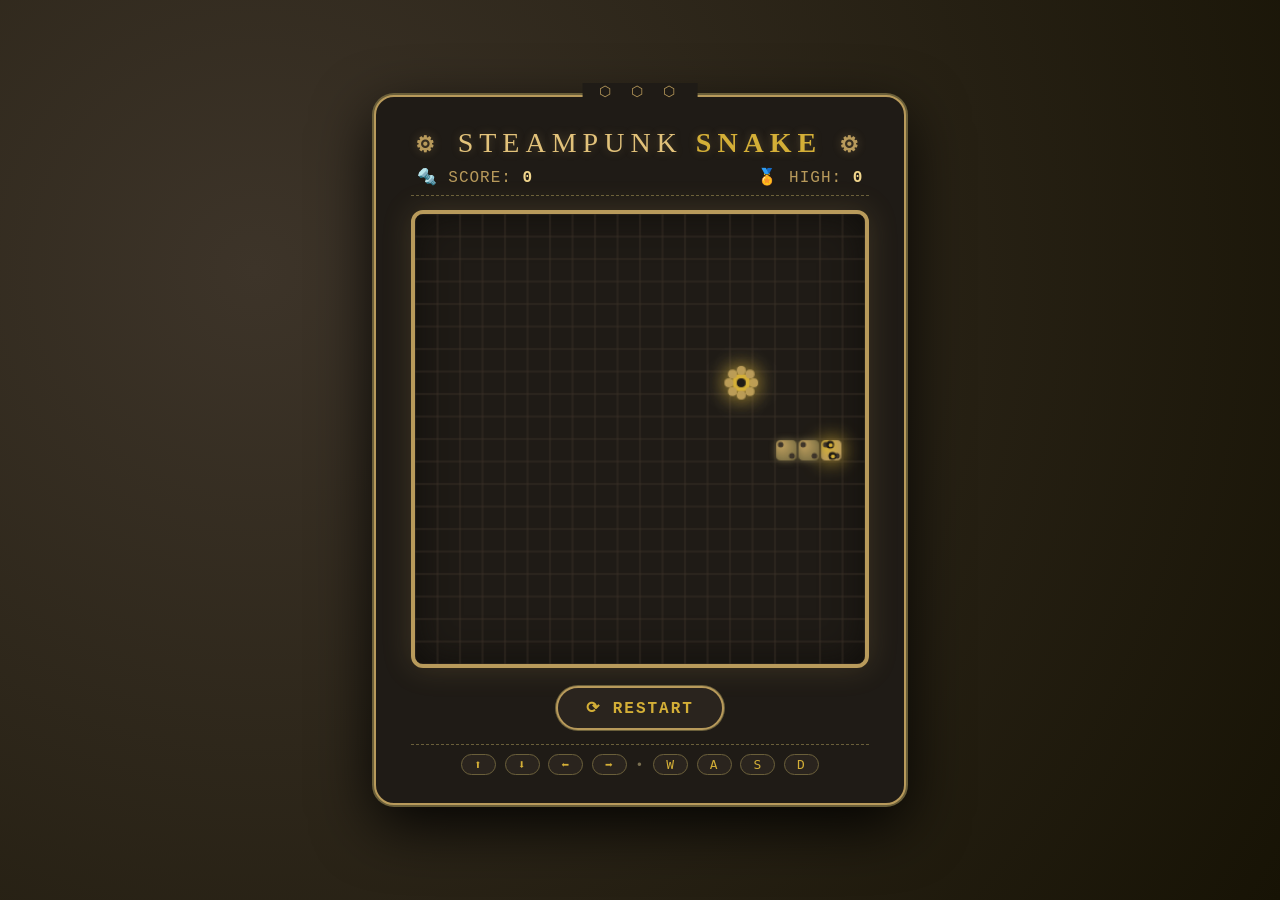
<file: resources/views/admin/user/minigame/index.html>
<!DOCTYPE html>
<html lang="id">
<head>
    <meta charset="UTF-8">
    <meta name="viewport" content="width=device-width, initial-scale=1.0">
    <title>⚙️ Steampunk Snake</title>
    <style>
        * {
            margin: 0;
            padding: 0;
            box-sizing: border-box;
        }
        body {
            display: flex;
            justify-content: center;
            align-items: center;
            min-height: 100vh;
            background: #1e1a14;
            font-family: 'Courier New', monospace;
            flex-direction: column;
            background-image: radial-gradient(circle at 20% 30%, #3d3429, #171305);
        }
        .container {
            background: #1f1b16;
            padding: 30px 35px 30px 35px;
            border-radius: 20px;
            box-shadow: 0 0 0 2px #6a5f3a, 0 20px 60px rgba(0,0,0,0.9);
            border: 2px solid #b89a5b;
            text-align: center;
            position: relative;
        }
        /* Rivet dekorasi */
        .container::before {
            content: "⬡ ⬡ ⬡";
            position: absolute;
            top: -14px;
            left: 50%;
            transform: translateX(-50%);
            background: #1f1b16;
            padding: 0 16px;
            color: #b89a5b;
            font-size: 14px;
            letter-spacing: 6px;
        }
        h1 {
            color: #e2c27a;
            font-size: 28px;
            letter-spacing: 6px;
            text-transform: uppercase;
            font-weight: 400;
            text-shadow: 0 0 10px #b89a5b55;
            margin-bottom: 8px;
            font-family: 'Times New Roman', serif;
        }
        h1 span {
            color: #d4af37;
            font-weight: bold;
        }
        .score-board {
            display: flex;
            justify-content: space-between;
            color: #b89a5b;
            font-size: 16px;
            margin-bottom: 14px;
            padding: 0 6px;
            border-bottom: 1px dashed #6a5f3a;
            padding-bottom: 8px;
            letter-spacing: 1px;
        }
        .score-board span {
            color: #f0d58c;
            font-weight: bold;
        }
        canvas {
            border: 4px solid #b89a5b;
            border-radius: 12px;
            background: #1f1b16;
            box-shadow: inset 0 0 40px #0f0d0a, 0 0 30px #b89a5b33;
            display: block;
            margin: 0 auto;
            width: 100%;
            max-width: 500px;
            aspect-ratio: 1 / 1;
        }
        .controls {
            margin-top: 18px;
            display: flex;
            gap: 12px;
            justify-content: center;
            flex-wrap: wrap;
        }
        button {
            padding: 10px 28px;
            border: 2px solid #b89a5b;
            border-radius: 30px;
            font-size: 16px;
            font-weight: bold;
            cursor: pointer;
            transition: all 0.2s;
            background: #2a241e;
            color: #d4af37;
            text-transform: uppercase;
            letter-spacing: 2px;
            font-family: 'Courier New', monospace;
            box-shadow: 0 0 0 1px #6a5f3a;
        }
        button:hover {
            background: #b89a5b;
            color: #1f1b16;
            box-shadow: 0 0 30px #b89a5b88;
            transform: scale(1.03);
        }
        .info {
            color: #7a6f50;
            font-size: 13px;
            margin-top: 14px;
            letter-spacing: 1px;
            border-top: 1px dashed #6a5f3a;
            padding-top: 12px;
        }
        .info kbd {
            background: #2a241e;
            border: 1px solid #6a5f3a;
            padding: 2px 12px;
            border-radius: 30px;
            color: #d4af37;
            font-size: 13px;
        }
        .gear-icon {
            display: inline-block;
            font-size: 22px;
            margin: 0 4px;
            color: #b89a5b;
        }
        @media (max-width: 500px) {
            .container { padding: 16px; }
            h1 { font-size: 20px; letter-spacing: 3px; }
            .score-board { font-size: 13px; }
        }
    </style>
</head>
<body>

<div class="container">
    <h1><span class="gear-icon">⚙</span> STEAMPUNK <span>SNAKE</span> <span class="gear-icon">⚙</span></h1>
    <div class="score-board">
        <div>🔩 SCORE: <span id="score">0</span></div>
        <div>🏅 HIGH: <span id="highScore">0</span></div>
    </div>
    <canvas id="gameCanvas" width="400" height="400"></canvas>
    <div class="controls">
        <button id="restartBtn">⟳ Restart</button>
    </div>
    <div class="info">
        <kbd>⬆</kbd> <kbd>⬇</kbd> <kbd>⬅</kbd> <kbd>➡</kbd>  •  <kbd>W</kbd> <kbd>A</kbd> <kbd>S</kbd> <kbd>D</kbd>
    </div>
</div>

<script>
    (function(){
        const canvas = document.getElementById('gameCanvas');
        const ctx = canvas.getContext('2d');
        const scoreSpan = document.getElementById('score');
        const highSpan = document.getElementById('highScore');

        const GRID_SIZE = 20;
        const CELL_SIZE = canvas.width / GRID_SIZE;

        let snake, direction, nextDirection, food, score, gameOver, win, gameLoopInterval;
        let highScore = parseInt(localStorage.getItem('steampunkSnakeHigh')) || 0;
        highSpan.textContent = highScore;

        function init() {
            snake = [
                { x: 10, y: 10 },
                { x: 9, y: 10 },
                { x: 8, y: 10 }
            ];
            direction = 'right';
            nextDirection = 'right';
            score = 0;
            gameOver = false;
            win = false;
            scoreSpan.textContent = score;
            spawnFood();
            clearInterval(gameLoopInterval);
            gameLoopInterval = setInterval(update, 140);
        }

        function spawnFood() {
            let pos;
            let ok;
            let attempts = 0;
            do {
                pos = {
                    x: Math.floor(Math.random() * GRID_SIZE),
                    y: Math.floor(Math.random() * GRID_SIZE)
                };
                ok = !snake.some(seg => seg.x === pos.x && seg.y === pos.y);
                attempts++;
            } while (!ok && attempts < 500);
            food = pos;
        }

        function update() {
            if (gameOver || win) return;

            const opposite = { 'up':'down','down':'up','left':'right','right':'left' };
            if (nextDirection && opposite[nextDirection] !== direction) {
                direction = nextDirection;
            }

            const head = { ...snake[0] };
            switch (direction) {
                case 'right': head.x++; break;
                case 'left': head.x--; break;
                case 'up': head.y--; break;
                case 'down': head.y++; break;
            }

            const ateFood = (head.x === food.x && head.y === food.y);
            const newSnake = [head, ...snake];
            if (!ateFood) newSnake.pop();

            const headCollision = (
                head.x < 0 || head.x >= GRID_SIZE ||
                head.y < 0 || head.y >= GRID_SIZE ||
                newSnake.slice(1).some(seg => seg.x === head.x && seg.y === head.y)
            );

            if (headCollision) {
                gameOver = true;
                clearInterval(gameLoopInterval);
                if (score > highScore) {
                    highScore = score;
                    localStorage.setItem('steampunkSnakeHigh', String(highScore));
                    highSpan.textContent = highScore;
                }
                draw();
                return;
            }

            snake = newSnake;
            if (ateFood) {
                score++;
                scoreSpan.textContent = score;
                if (snake.length === GRID_SIZE * GRID_SIZE) {
                    win = true;
                    clearInterval(gameLoopInterval);
                    draw();
                    return;
                }
                spawnFood();
            }
            draw();
        }

        function draw() {
            ctx.clearRect(0, 0, canvas.width, canvas.height);

            // Grid bergaya steampunk (gears)
            ctx.strokeStyle = '#3d3429';
            ctx.lineWidth = 0.8;
            for (let i = 0; i <= GRID_SIZE; i++) {
                ctx.beginPath();
                ctx.moveTo(i * CELL_SIZE, 0);
                ctx.lineTo(i * CELL_SIZE, canvas.height);
                ctx.stroke();
                ctx.beginPath();
                ctx.moveTo(0, i * CELL_SIZE);
                ctx.lineTo(canvas.width, i * CELL_SIZE);
                ctx.stroke();
            }

            // Makanan = gear emas
            ctx.shadowColor = '#d4af37';
            ctx.shadowBlur = 18;
            const fx = food.x * CELL_SIZE + CELL_SIZE/2;
            const fy = food.y * CELL_SIZE + CELL_SIZE/2;
            const r = CELL_SIZE/2 - 2;
            // Gear sederhana (lingkaran + gigi)
            ctx.fillStyle = '#d4af37';
            ctx.beginPath();
            ctx.arc(fx, fy, r, 0, Math.PI * 2);
            ctx.fill();
            ctx.fillStyle = '#b89a5b';
            for (let i = 0; i < 8; i++) {
                const angle = (i / 8) * Math.PI * 2;
                const gx = fx + Math.cos(angle) * (r + 3);
                const gy = fy + Math.sin(angle) * (r + 3);
                ctx.beginPath();
                ctx.arc(gx, gy, 4, 0, Math.PI * 2);
                ctx.fill();
            }
            ctx.fillStyle = '#1f1b16';
            ctx.beginPath();
            ctx.arc(fx, fy, r * 0.5, 0, Math.PI * 2);
            ctx.fill();
            ctx.shadowBlur = 0;

            // Ular = brass & copper
            snake.forEach((seg, i) => {
                const isHead = i === 0;
                const x = seg.x * CELL_SIZE + 1;
                const y = seg.y * CELL_SIZE + 1;
                const size = CELL_SIZE - 2;

                const gradient = ctx.createRadialGradient(
                    x + 4, y + 4, 2,
                    x + size/2, y + size/2, size
                );
                if (isHead) {
                    gradient.addColorStop(0, '#d4af37');
                    gradient.addColorStop(0.6, '#b89a5b');
                    gradient.addColorStop(1, '#8a7a4a');
                } else {
                    gradient.addColorStop(0, '#b89a5b');
                    gradient.addColorStop(0.5, '#8a7a4a');
                    gradient.addColorStop(1, '#5a4f30');
                }
                ctx.fillStyle = gradient;
                ctx.shadowColor = isHead ? '#d4af37' : '#6a5f3a';
                ctx.shadowBlur = isHead ? 18 : 6;
                ctx.beginPath();
                ctx.roundRect(x, y, size, size, 4);
                ctx.fill();

                // Rivet di setiap segmen
                ctx.shadowBlur = 0;
                ctx.fillStyle = '#3d3429';
                ctx.beginPath();
                ctx.arc(x + 4, y + 4, 2.5, 0, Math.PI * 2);
                ctx.fill();
                ctx.beginPath();
                ctx.arc(x + size - 4, y + size - 4, 2.5, 0, Math.PI * 2);
                ctx.fill();

                if (isHead) {
                    ctx.fillStyle = '#1f1b16';
                    let off = getEyeOffsets(direction);
                    ctx.beginPath();
                    ctx.arc(x + 6 + off[0].x, y + 6 + off[0].y, 3.5, 0, Math.PI * 2);
                    ctx.fill();
                    ctx.beginPath();
                    ctx.arc(x + size - 6 + off[1].x, y + size - 6 + off[1].y, 3.5, 0, Math.PI * 2);
                    ctx.fill();
                    ctx.fillStyle = '#d4af37';
                    ctx.beginPath();
                    ctx.arc(x + 6 + off[0].x + 0.5, y + 6 + off[0].y + 0.5, 1.8, 0, Math.PI * 2);
                    ctx.fill();
                    ctx.beginPath();
                    ctx.arc(x + size - 6 + off[1].x + 0.5, y + size - 6 + off[1].y + 0.5, 1.8, 0, Math.PI * 2);
                    ctx.fill();
                }
            });
            ctx.shadowBlur = 0;

            if (gameOver || win) {
                ctx.fillStyle = 'rgba(15,13,10,0.7)';
                ctx.fillRect(0, 0, canvas.width, canvas.height);
                ctx.fillStyle = win ? '#d4af37' : '#b53b2a';
                ctx.font = 'bold 34px "Times New Roman", serif';
                ctx.textAlign = 'center';
                ctx.textBaseline = 'middle';
                ctx.shadowColor = win ? '#d4af37' : '#b53b2a';
                ctx.shadowBlur = 25;
                ctx.fillText(win ? '🏆 VICTORY' : '💀 CRUSHED', canvas.width/2, canvas.height/2 - 10);
                ctx.shadowBlur = 0;
                ctx.font = '16px "Courier New", monospace';
                ctx.fillStyle = '#b89a5b';
                ctx.fillText('⚙ press Restart ⚙', canvas.width/2, canvas.height/2 + 50);
            }
        }

        CanvasRenderingContext2D.prototype.roundRect = function (x, y, w, h, r) {
            if (w < 2*r) r = w/2;
            if (h < 2*r) r = h/2;
            this.moveTo(x + r, y);
            this.lineTo(x + w - r, y);
            this.quadraticCurveTo(x + w, y, x + w, y + r);
            this.lineTo(x + w, y + h - r);
            this.quadraticCurveTo(x + w, y + h, x + w - r, y + h);
            this.lineTo(x + r, y + h);
            this.quadraticCurveTo(x, y + h, x, y + h - r);
            this.lineTo(x, y + r);
            this.quadraticCurveTo(x, y, x + r, y);
            this.closePath();
            return this;
        };

        function getEyeOffsets(dir) {
            switch (dir) {
                case 'right': return [{x:2,y:-2},{x:-2,y:2}];
                case 'left':  return [{x:-2,y:2},{x:2,y:-2}];
                case 'up':    return [{x:2,y:-2},{x:-2,y:2}];
                case 'down':  return [{x:-2,y:2},{x:2,y:-2}];
                default: return [{x:0,y:0},{x:0,y:0}];
            }
        }

        window.addEventListener('keydown', (e) => {
            const key = e.key;
            if (['ArrowUp','ArrowDown','ArrowLeft','ArrowRight','w','W','A','a','s','S','d','D'].includes(key)) {
                e.preventDefault();
                const map = {
                    'ArrowUp':'up','w':'up','W':'up',
                    'ArrowDown':'down','s':'down','S':'down',
                    'ArrowLeft':'left','a':'left','A':'left',
                    'ArrowRight':'right','d':'right','D':'right'
                };
                const newDir = map[key];
                const opposite = {'up':'down','down':'up','left':'right','right':'left'};
                if (newDir && opposite[newDir] !== direction) {
                    nextDirection = newDir;
                }
            }
        });

        document.getElementById('restartBtn').addEventListener('click', () => { init(); draw(); });

        init();
        draw();

        // Touch swipe
        let touchStartX = 0, touchStartY = 0;
        canvas.addEventListener('touchstart', (e) => {
            const t = e.touches[0];
            touchStartX = t.clientX;
            touchStartY = t.clientY;
            e.preventDefault();
        });
        canvas.addEventListener('touchmove', (e) => {
            e.preventDefault();
            if (!touchStartX || !touchStartY) return;
            const t = e.touches[0];
            const dx = t.clientX - touchStartX;
            const dy = t.clientY - touchStartY;
            if (Math.abs(dx) < 20 && Math.abs(dy) < 20) return;
            let newDir = Math.abs(dx) > Math.abs(dy) ? (dx > 0 ? 'right' : 'left') : (dy > 0 ? 'down' : 'up');
            const opposite = {'up':'down','down':'up','left':'right','right':'left'};
            if (opposite[newDir] !== direction) nextDirection = newDir;
            touchStartX = t.clientX;
            touchStartY = t.clientY;
        });
        canvas.addEventListener('touchend', () => { touchStartX = 0; touchStartY = 0; });
    })();
</script>

</body>
</html>
</file>
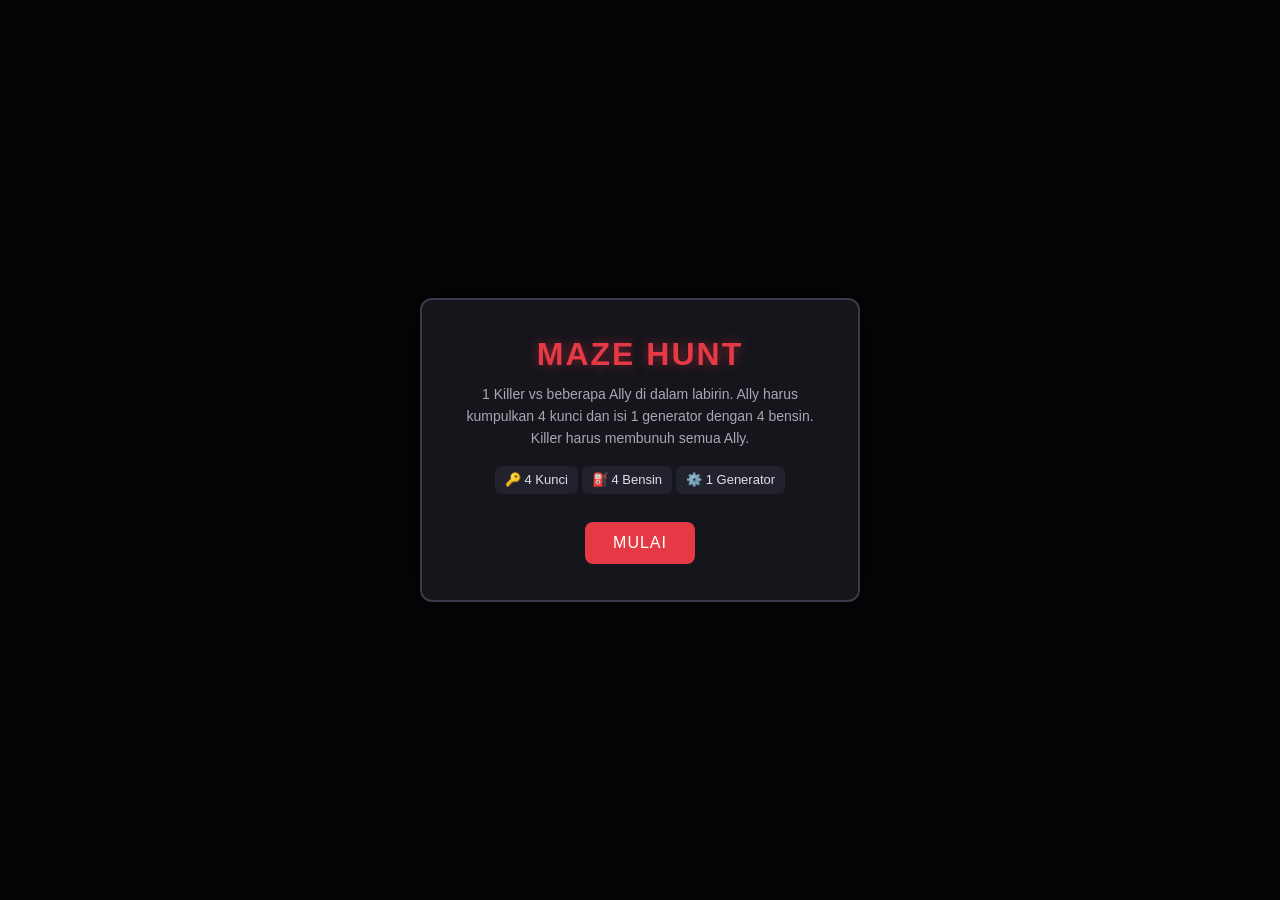
<file: resources/views/admin/user/minigame/dbd.html>
<!DOCTYPE html>
<html lang="id">
<head>
<meta charset="UTF-8">
<meta name="viewport" content="width=device-width, initial-scale=1.0">
<title>Maze Hunt</title>
<style>
  * { margin:0; padding:0; box-sizing:border-box; }
  html,body { width:100%; height:100%; overflow:hidden; background:#0a0a0e; font-family: 'Segoe UI', Arial, sans-serif; }
  canvas { display:block; position:fixed; top:0; left:0; }

  .overlay {
    position:fixed; top:0; left:0; width:100%; height:100%;
    display:flex; align-items:center; justify-content:center;
    background:rgba(5,5,8,0.88); z-index:10;
  }
  .hidden { display:none !important; }

  .panel {
    background:#15151c; border:2px solid #3a3a4a; border-radius:12px;
    padding:36px 44px; text-align:center; max-width:440px; width:90%;
    box-shadow:0 0 40px rgba(0,0,0,0.6);
  }
  .panel h1 { color:#e63946; font-size:32px; letter-spacing:2px; margin-bottom:10px; text-shadow:0 0 12px rgba(230,57,70,0.5); }
  .panel h2 { color:#f1faee; font-size:22px; margin-bottom:16px; }
  .panel p { color:#a8a8b3; font-size:14px; line-height:1.6; margin-bottom:14px; }
  .panel .tag { display:inline-block; background:#22222e; padding:4px 10px; border-radius:6px; margin:2px; font-size:13px; color:#e0e0e6; }

  button {
    background:#e63946; color:#fff; border:none; padding:12px 28px;
    font-size:16px; border-radius:8px; cursor:pointer; margin-top:12px;
    letter-spacing:1px; transition:transform 0.15s, background 0.15s;
  }
  button:hover { background:#ff4d5a; transform:translateY(-2px); }
  button.secondary { background:#3a3a4a; }
  button.secondary:hover { background:#4a4a5c; }

  input[type=number] {
    width:80px; padding:10px; font-size:20px; text-align:center;
    border-radius:8px; border:2px solid #3a3a4a; background:#0f0f14; color:#fff; margin:10px 0;
  }

  #roleText {
    font-size:34px; font-weight:bold; letter-spacing:3px; margin:18px 0;
    color:#ffd166; min-height:44px;
  }
  #roleDesc { color:#c8c8d0; font-size:14px; min-height:40px; margin-bottom:6px;}

  #hud {
    position:fixed; top:14px; left:14px; z-index:5; color:#fff;
    font-size:14px; background:rgba(10,10,14,0.65); padding:10px 16px;
    border-radius:10px; border:1px solid #2c2c38; line-height:1.6;
    pointer-events:none;
  }
  #hud .role-ally { color:#6fd08c; font-weight:bold; }
  #hud .role-killer { color:#ff6b6b; font-weight:bold; }
  #hud .warn { color:#ffd166; }

  #controlsHint {
    position:fixed; bottom:14px; left:14px; z-index:5; color:#8a8a96;
    font-size:12px; background:rgba(10,10,14,0.55); padding:8px 12px; border-radius:8px;
    pointer-events:none;
  }
</style>
</head>
<body>

<canvas id="gameCanvas"></canvas>
<div id="hud" class="hidden"></div>
<div id="controlsHint" class="hidden">WASD = gerak</div>

<!-- START SCREEN -->
<div class="overlay" id="screenStart">
  <div class="panel">
    <h1>MAZE HUNT</h1>
    <p>1 Killer vs beberapa Ally di dalam labirin. Ally harus kumpulkan 4 kunci dan isi 1 generator dengan 4 bensin. Killer harus membunuh semua Ally.</p>
    <p><span class="tag">🔑 4 Kunci</span><span class="tag">⛽ 4 Bensin</span><span class="tag">⚙️ 1 Generator</span></p>
    <button id="btnStart">MULAI</button>
  </div>
</div>

<!-- CONFIG SCREEN -->
<div class="overlay hidden" id="screenConfig">
  <div class="panel">
    <h2>Jumlah Ally</h2>
    <p>Tentukan berapa banyak Ally di pertandingan ini (termasuk kamu jika kamu jadi Ally). Maksimal 5.</p>
    <input type="number" id="allyCountInput" min="1" max="5" value="4">
    <br>
    <button id="btnConfigNext">LANJUT</button>
  </div>
</div>

<!-- ROLE REVEAL SCREEN -->
<div class="overlay hidden" id="screenReveal">
  <div class="panel">
    <h2>Mengundi Peran...</h2>
    <div id="roleText">?</div>
    <div id="roleDesc"></div>
    <button id="btnPlay" class="hidden">MULAI BERMAIN</button>
  </div>
</div>

<!-- END SCREEN -->
<div class="overlay hidden" id="screenEnd">
  <div class="panel">
    <h2 id="endTitle">Game Selesai</h2>
    <p id="endDesc"></p>
    <button id="btnBackMenu" class="secondary">KEMBALI KE MENU</button>
  </div>
</div>

<script>
(function(){

/* ================== CONFIG ================== */
const COLS = 21, ROWS = 21, TILE = 24;
const FW = COLS*2+1, FH = ROWS*2+1;
const WORLD_W = FW*TILE, WORLD_H = FH*TILE;

const SPEED_PLAYER = 150;
const SPEED_ALLY_NORMAL = 140;
const SPEED_ALLY_FLEE = 168;
const SPEED_KILLER_PATROL = 118;
const SPEED_KILLER_CHASE = 158;

const KILLER_VISION_TILES = 6.2;
const FLEE_TRIGGER_TILES = 6.5;
const FLEE_MEMORY = 4.0;
const CHASE_MEMORY = 3.0;
const PICKUP_RADIUS = 16;
const KILL_RADIUS = 15;
const PATH_RECOMPUTE_INTERVAL = 0.45;

/* ================== UTIL ================== */
function randInt(min,max){ return Math.floor(Math.random()*(max-min+1))+min; }
function shuffle(arr){ for(let i=arr.length-1;i>0;i--){ const j=randInt(0,i); [arr[i],arr[j]]=[arr[j],arr[i]]; } return arr; }
function dist(a,b){ return Math.hypot(a.x-b.x,a.y-b.y); }
function clamp(v,min,max){ if(min>max) return (min+max)/2; return Math.max(min,Math.min(max,v)); }

/* ================== MAZE GENERATION ================== */
// grid[y][x] : 0 = floor, 1 = wall  (fine grid, doubled resolution)
function generateMaze(cols, rows){
  const fw = cols*2+1, fh = rows*2+1;
  const grid = [];
  for(let y=0;y<fh;y++){ grid.push(new Array(fw).fill(1)); }
  for(let cy=0; cy<rows; cy++){
    for(let cx=0; cx<cols; cx++){
      grid[cy*2+1][cx*2+1] = 0;
    }
  }
  const visited = Array.from({length:rows}, ()=> new Array(cols).fill(false));
  const stack = [{cx:0,cy:0}];
  visited[0][0] = true;
  while(stack.length){
    const cur = stack[stack.length-1];
    const dirs = shuffle([[1,0],[-1,0],[0,1],[0,-1]]);
    let moved = false;
    for(const [dx,dy] of dirs){
      const ncx = cur.cx+dx, ncy = cur.cy+dy;
      if(ncx<0||ncx>=cols||ncy<0||ncy>=rows) continue;
      if(visited[ncy][ncx]) continue;
      const wx = cur.cx*2+1+dx, wy = cur.cy*2+1+dy;
      grid[wy][wx] = 0;
      visited[ncy][ncx] = true;
      stack.push({cx:ncx,cy:ncy});
      moved = true;
      break;
    }
    if(!moved) stack.pop();
  }
  // Tambah jalan pintas / loop supaya labirin tidak cuma 1 jalur (kejar-kejaran lebih seru)
  const extraPasses = Math.floor(cols*rows*0.3);
  for(let i=0;i<extraPasses;i++){
    const cx = randInt(0,cols-1), cy = randInt(0,rows-1);
    const [dx,dy] = [[1,0],[-1,0],[0,1],[0,-1]][randInt(0,3)];
    const ncx = cx+dx, ncy = cy+dy;
    if(ncx<0||ncx>=cols||ncy<0||ncy>=rows) continue;
    const wx = cx*2+1+dx, wy = cy*2+1+dy;
    grid[wy][wx] = 0;
  }
  return grid;
}

function buildCellCenters(){
  const list = [];
  for(let cy=0; cy<ROWS; cy++){
    for(let cx=0; cx<COLS; cx++){
      list.push(tileCenter(cx*2+1, cy*2+1));
    }
  }
  return list;
}

function tileOf(entity){ return { tx: Math.floor(entity.x/TILE), ty: Math.floor(entity.y/TILE) }; }
function tileCenter(tx,ty){ return { x: tx*TILE+TILE/2, y: ty*TILE+TILE/2 }; }

function isWallTile(tx,ty){
  if(tx<0||ty<0||ty>=maze.length||tx>=maze[0].length) return true;
  return maze[ty][tx]===1;
}

/* ================== COLLISION / MOVEMENT ================== */
function collidesAt(cx,cy,r){
  const pts = [
    [cx-r,cy-r],[cx+r,cy-r],[cx-r,cy+r],[cx+r,cy+r],
    [cx,cy-r],[cx,cy+r],[cx-r,cy],[cx+r,cy]
  ];
  for(const [px,py] of pts){
    const tx = Math.floor(px/TILE), ty = Math.floor(py/TILE);
    if(isWallTile(tx,ty)) return true;
  }
  return false;
}
function moveEntity(e, dx, dy){
  const nx = e.x + dx;
  if(!collidesAt(nx, e.y, e.r)) e.x = nx;
  const ny = e.y + dy;
  if(!collidesAt(e.x, ny, e.r)) e.y = ny;
}

/* ================== PATHFINDING (BFS) ================== */
function bfsPath(startTile, endTile){
  if(isWallTile(endTile.tx,endTile.ty)) return [];
  if(startTile.tx===endTile.tx && startTile.ty===endTile.ty) return [];
  const w = maze[0].length, h = maze.length;
  const visited = new Uint8Array(w*h);
  const prevX = new Int16Array(w*h).fill(-1);
  const prevY = new Int16Array(w*h).fill(-1);
  const idx = (x,y)=> y*w+x;
  const qx=[startTile.tx], qy=[startTile.ty];
  visited[idx(startTile.tx,startTile.ty)] = 1;
  let head=0, found=false;
  while(head<qx.length){
    const cx=qx[head], cy=qy[head]; head++;
    if(cx===endTile.tx && cy===endTile.ty){ found=true; break; }
    const neigh = [[cx+1,cy],[cx-1,cy],[cx,cy+1],[cx,cy-1]];
    for(const [nx,ny] of neigh){
      if(nx<0||ny<0||nx>=w||ny>=h) continue;
      const ii = idx(nx,ny);
      if(visited[ii]) continue;
      if(maze[ny][nx]===1) continue;
      visited[ii]=1; prevX[ii]=cx; prevY[ii]=cy;
      qx.push(nx); qy.push(ny);
    }
  }
  if(!found) return [];
  const path=[];
  let cx=endTile.tx, cy=endTile.ty;
  while(!(cx===startTile.tx && cy===startTile.ty)){
    path.push(tileCenter(cx,cy));
    const ii = idx(cx,cy);
    const pcx = prevX[ii], pcy = prevY[ii];
    if(pcx===-1) break;
    cx=pcx; cy=pcy;
  }
  path.reverse();
  return path;
}

function hasLineOfSight(t0,t1){
  let x0=t0.tx,y0=t0.ty,x1=t1.tx,y1=t1.ty;
  const dx=Math.abs(x1-x0), dy=Math.abs(y1-y0);
  const sx = x0<x1?1:-1, sy = y0<y1?1:-1;
  let err = dx-dy, x=x0, y=y0;
  let guard=0;
  while(guard++ < 400){
    if(isWallTile(x,y)) return false;
    if(x===x1 && y===y1) break;
    const e2 = 2*err;
    if(e2 > -dy){ err -= dy; x += sx; }
    if(e2 < dx){ err += dx; y += sy; }
  }
  return true;
}

/* ================== SPAWN HELPERS ================== */
function pickSpawnPoints(count, avoid, minDist){
  const candidates = shuffle([...cellCenters]);
  const chosen = [];
  const against = [...avoid];
  let relax = minDist;
  let tries = 0;
  while(chosen.length < count && tries < 6){
    for(const c of candidates){
      if(chosen.length >= count) break;
      let ok = true;
      for(const p of against){ if(dist(c,p) < relax){ ok=false; break; } }
      if(ok){ chosen.push(c); against.push(c); }
    }
    relax *= 0.6;
    tries++;
  }
  while(chosen.length < count){
    chosen.push(candidates[randInt(0,candidates.length-1)]);
  }
  return chosen;
}

/* ================== GAME STATE ================== */
let maze, cellCenters;
let player, bots, items, generator;
let collectedKeys = 0;
let gameState = 'menu'; // menu | playing | ended
let endResult = null;
let endScreenShown = false;
const camera = { x:0, y:0 };
const keys = {};

function makeAllyBot(spawn){
  return {
    x: spawn.x, y: spawn.y, r: 9, role:'ally', isPlayer:false, alive:true,
    carryingGas:false, state:'seek', path:[], recomputeTimer:0, fleeTimer:0, targetItemRef:null
  };
}
function makeKillerBot(spawn){
  const patrolPoints = pickSpawnPoints(6, [], TILE*5);
  return {
    x: spawn.x, y: spawn.y, r: 10, role:'killer', isPlayer:false, alive:true,
    state:'patrol', path:[], recomputeTimer:0, patrolPoints, patrolIndex:0,
    chaseTarget:null, lastSeenTimer:0
  };
}

function initGame(allyCount, playerRole){
  maze = generateMaze(COLS, ROWS);
  cellCenters = buildCellCenters();

  const spawnPts = pickSpawnPoints(allyCount+1, [], TILE*5);
  const killerSpawn = spawnPts[0];
  const allySpawns = spawnPts.slice(1);

  bots = [];
  player = { x:0, y:0, r:10, role:playerRole, isPlayer:true, alive:true, carryingGas:false };

  if(playerRole === 'killer'){
    player.x = killerSpawn.x; player.y = killerSpawn.y;
    for(let i=0;i<allyCount;i++) bots.push(makeAllyBot(allySpawns[i]));
  } else {
    player.x = allySpawns[0].x; player.y = allySpawns[0].y;
    for(let i=1;i<allyCount;i++) bots.push(makeAllyBot(allySpawns[i]));
    bots.push(makeKillerBot(killerSpawn));
  }

  const usedForItems = [...spawnPts];
  const itemPts = pickSpawnPoints(8, usedForItems, TILE*3.2);
  items = [];
  for(let i=0;i<4;i++) items.push({ type:'key', x:itemPts[i].x, y:itemPts[i].y });
  for(let i=4;i<8;i++) items.push({ type:'gas', x:itemPts[i].x, y:itemPts[i].y });

  const genPts = pickSpawnPoints(1, [...spawnPts, ...itemPts], TILE*3);
  generator = { x:genPts[0].x, y:genPts[0].y, fuel:0 };

  collectedKeys = 0;
  endResult = null;
  endScreenShown = false;
  gameState = 'playing';

  document.getElementById('hud').classList.remove('hidden');
  document.getElementById('controlsHint').classList.remove('hidden');
}

function getKillerEntity(){
  if(player.role === 'killer') return player;
  return bots.find(b => b.role === 'killer');
}
function getAliveAllies(){
  const list = [];
  if(player.role === 'ally' && player.alive) list.push(player);
  for(const b of bots){ if(b.role==='ally' && b.alive) list.push(b); }
  return list;
}

/* ================== AI: ALLY BOT ================== */
function findNearestItem(bot){
  let best=null, bestD=Infinity;
  for(const it of items){
    const d = dist(bot,it);
    if(d<bestD){ bestD=d; best=it; }
  }
  return best;
}
function findFleeTile(bot, killer){
  let best=null, bestScore=-Infinity;
  const candidates = cellCenters;
  for(let i=0;i<candidates.length;i+=1){
    const c = candidates[i];
    const dAway = dist(c, killer);
    const dSelf = dist(c, bot);
    if(dSelf > TILE*10) continue; // jangan terlalu jauh biar path masuk akal
    const score = dAway - dSelf*0.15;
    if(score > bestScore){ bestScore = score; best = c; }
  }
  return best || bot;
}

function updateAllyBot(bot, dt){
  const killer = getKillerEntity();
  const bTile = tileOf(bot), kTile = tileOf(killer);
  const d = dist(bot, killer);
  const visible = d < KILLER_VISION_TILES*TILE * 1.05 && hasLineOfSight(bTile,kTile);

  if(visible && d < FLEE_TRIGGER_TILES*TILE){
    if(bot.state !== 'flee'){ bot.state='flee'; bot.path=[]; }
    bot.fleeTimer = FLEE_MEMORY;
  } else if(bot.state === 'flee'){
    bot.fleeTimer -= dt;
    if(bot.fleeTimer <= 0){ bot.state = bot.carryingGas ? 'deposit' : 'seek'; bot.path=[]; }
  }

  bot.recomputeTimer -= dt;
  const needRecompute = bot.recomputeTimer <= 0 || bot.path.length===0;

  if(bot.state === 'flee'){
    if(needRecompute){
      const fleeTile = findFleeTile(bot, killer);
      bot.path = bfsPath(bTile, tileOf(fleeTile));
      bot.recomputeTimer = PATH_RECOMPUTE_INTERVAL;
    }
    followPath(bot, dt, SPEED_ALLY_FLEE);
    return;
  }

  if(bot.carryingGas){
    bot.state = 'deposit';
    if(needRecompute){
      bot.path = bfsPath(bTile, tileOf(generator));
      bot.recomputeTimer = PATH_RECOMPUTE_INTERVAL;
    }
  } else {
    bot.state = 'seek';
    if(needRecompute){
      const target = findNearestItem(bot);
      if(target){
        bot.path = bfsPath(bTile, tileOf(target));
      }
      bot.recomputeTimer = PATH_RECOMPUTE_INTERVAL;
    }
  }
  followPath(bot, dt, SPEED_ALLY_NORMAL);
}

/* ================== AI: KILLER BOT ================== */
function updateKillerBot(bot, dt){
  const bTile = tileOf(bot);
  let target=null, bestD=Infinity;
  for(const ally of getAliveAllies()){
    const d = dist(bot, ally);
    if(d < KILLER_VISION_TILES*TILE && hasLineOfSight(bTile, tileOf(ally))){
      if(d < bestD){ bestD=d; target=ally; }
    }
  }

  if(target){
    bot.state='chase'; bot.chaseTarget=target; bot.lastSeenTimer=CHASE_MEMORY;
  } else if(bot.state==='chase'){
    bot.lastSeenTimer -= dt;
    if(bot.lastSeenTimer <= 0){ bot.state='patrol'; bot.chaseTarget=null; bot.path=[]; }
  }

  bot.recomputeTimer -= dt;
  const needRecompute = bot.recomputeTimer <= 0 || bot.path.length===0;

  if(bot.state === 'chase' && bot.chaseTarget && bot.chaseTarget.alive){
    if(needRecompute){
      bot.path = bfsPath(bTile, tileOf(bot.chaseTarget));
      bot.recomputeTimer = PATH_RECOMPUTE_INTERVAL;
    }
    followPath(bot, dt, SPEED_KILLER_CHASE);
  } else {
    if(bot.path.length===0){
      bot.patrolIndex = (bot.patrolIndex+1) % bot.patrolPoints.length;
      bot.path = bfsPath(bTile, tileOf(bot.patrolPoints[bot.patrolIndex]));
    }
    followPath(bot, dt, SPEED_KILLER_PATROL);
  }
}

function followPath(entity, dt, speed){
  if(!entity.path || entity.path.length===0) return;
  const t = entity.path[0];
  const dx = t.x-entity.x, dy = t.y-entity.y;
  const d = Math.hypot(dx,dy);
  if(d < 5){ entity.path.shift(); return; }
  const vx = dx/d*speed*dt, vy = dy/d*speed*dt;
  moveEntity(entity, vx, vy);
}

/* ================== PLAYER ================== */
function updatePlayer(dt){
  if(!player.alive) return;
  let dx=0, dy=0;
  if(keys['w']) dy -= 1;
  if(keys['s']) dy += 1;
  if(keys['a']) dx -= 1;
  if(keys['d']) dx += 1;
  if(dx!==0 && dy!==0){ dx*=0.7071; dy*=0.7071; }
  const spd = SPEED_PLAYER;
  moveEntity(player, dx*spd*dt, dy*spd*dt);
}

/* ================== ITEMS / GENERATOR / KILL LOGIC ================== */
function handleItemPickups(){
  const carriers = getAliveAllies();
  for(const c of carriers){
    for(let i=items.length-1;i>=0;i--){
      const it = items[i];
      if(dist(c,it) < PICKUP_RADIUS){
        if(it.type==='key'){
          collectedKeys++;
          items.splice(i,1);
        } else if(it.type==='gas'){
          if(!c.carryingGas){
            c.carryingGas = true;
            items.splice(i,1);
          }
        }
      }
    }
  }
}
function handleGeneratorDeposit(){
  for(const c of getAliveAllies()){
    if(c.carryingGas && dist(c,generator) < PICKUP_RADIUS+8){
      generator.fuel = Math.min(4, generator.fuel+1);
      c.carryingGas = false;
    }
  }
}
function killAlly(target){
  target.alive = false;
  if(!target.isPlayer && target.carryingGas){
    items.push({ type:'gas', x:target.x, y:target.y });
  }
  if(target.isPlayer){
    gameState = 'ended';
    endResult = { outcome:'playerDead' };
  }
}
function handleKillCollisions(){
  if(gameState !== 'playing') return;
  const killer = getKillerEntity();
  for(const ally of getAliveAllies()){
    if(dist(killer, ally) < killer.r + ally.r + KILL_RADIUS - 15){
      killAlly(ally);
      if(gameState !== 'playing') return;
    }
  }
}
function checkWinLose(){
  if(gameState !== 'playing') return;
  if(collectedKeys >= 4 && generator.fuel >= 4){
    gameState = 'ended';
    endResult = { outcome:'allyWin' };
    return;
  }
  if(getAliveAllies().length === 0){
    gameState = 'ended';
    endResult = { outcome:'killerWin' };
  }
}

/* ================== CAMERA / RENDER ================== */
const canvas = document.getElementById('gameCanvas');
const ctx = canvas.getContext('2d');
function resizeCanvas(){ canvas.width = window.innerWidth; canvas.height = window.innerHeight; }
window.addEventListener('resize', resizeCanvas);
resizeCanvas();

function updateCamera(){
  camera.x = clamp(player.x - canvas.width/2, 0, Math.max(0, WORLD_W - canvas.width));
  camera.y = clamp(player.y - canvas.height/2, 0, Math.max(0, WORLD_H - canvas.height));
}

function drawEntity(e, color, isKillerEnt){
  if(!e.alive) return;
  ctx.beginPath();
  ctx.fillStyle = color;
  ctx.arc(e.x, e.y, e.r, 0, Math.PI*2);
  ctx.fill();
  if(e.isPlayer){
    ctx.lineWidth = 3;
    ctx.strokeStyle = '#ffffff';
    ctx.stroke();
  }
  if(isKillerEnt){
    ctx.lineWidth = 2;
    ctx.strokeStyle = '#3a0000';
    ctx.stroke();
  }
}

function render(){
  ctx.fillStyle = '#08080b';
  ctx.fillRect(0,0,canvas.width,canvas.height);

  if(gameState === 'menu'){ return; }

  ctx.save();
  ctx.translate(-camera.x, -camera.y);

  // background of maze area
  ctx.fillStyle = '#17171f';
  ctx.fillRect(0,0,WORLD_W, WORLD_H);

  // vision range for killer (only meaningful visual, tidak dianggap minimap)
  const killer = getKillerEntity();
  if(player.role === 'killer'){
    ctx.beginPath();
    ctx.fillStyle = 'rgba(255,80,80,0.06)';
    ctx.arc(player.x, player.y, KILLER_VISION_TILES*TILE, 0, Math.PI*2);
    ctx.fill();
  }

  // walls
  ctx.fillStyle = '#3d3d4d';
  const x0 = Math.max(0, Math.floor(camera.x/TILE)-1);
  const y0 = Math.max(0, Math.floor(camera.y/TILE)-1);
  const x1 = Math.min(maze[0].length, Math.ceil((camera.x+canvas.width)/TILE)+1);
  const y1 = Math.min(maze.length, Math.ceil((camera.y+canvas.height)/TILE)+1);
  for(let ty=y0; ty<y1; ty++){
    for(let tx=x0; tx<x1; tx++){
      if(maze[ty][tx]===1){
        ctx.fillRect(tx*TILE, ty*TILE, TILE, TILE);
      }
    }
  }

  // generator
  ctx.fillStyle = '#2b2b36';
  ctx.fillRect(generator.x-18, generator.y-18, 36, 36);
  ctx.strokeStyle = generator.fuel>=4 ? '#6fd08c' : '#8a8a96';
  ctx.lineWidth = 2;
  ctx.strokeRect(generator.x-18, generator.y-18, 36, 36);
  ctx.font = '20px sans-serif';
  ctx.textAlign='center'; ctx.textBaseline='middle';
  ctx.fillText('⚙️', generator.x, generator.y-2);
  // fuel bar
  ctx.fillStyle = '#0f0f14';
  ctx.fillRect(generator.x-18, generator.y-28, 36, 6);
  ctx.fillStyle = '#f4a261';
  ctx.fillRect(generator.x-18, generator.y-28, 36*(generator.fuel/4), 6);

  // items
  ctx.font = '18px sans-serif';
  for(const it of items){
    ctx.fillText(it.type==='key' ? '🔑' : '⛽', it.x, it.y);
  }

  // ally bots
  for(const b of bots){
    if(b.role==='ally') drawEntity(b, '#6fd08c', false);
  }
  // killer bot
  for(const b of bots){
    if(b.role==='killer') drawEntity(b, '#e63946', true);
  }
  // player (drawn last, always on top)
  drawEntity(player, player.role==='killer' ? '#ff6b6b' : '#4ecb71', player.role==='killer');

  ctx.restore();
}

/* ================== HUD ================== */
function updateHud(){
  const hud = document.getElementById('hud');
  if(gameState !== 'playing'){ return; }
  const roleClass = player.role==='killer' ? 'role-killer' : 'role-ally';
  const roleLabel = player.role==='killer' ? 'KILLER' : 'ALLY';
  let html = `Peran kamu: <span class="${roleClass}">${roleLabel}</span><br>`;
  html += `🔑 Kunci: ${collectedKeys}/4 &nbsp; ⚙️ Generator: ${generator.fuel}/4<br>`;
  if(player.role === 'ally'){
    html += player.carryingGas ? `<span class="warn">Membawa Bensin ⛽</span>` : `Tidak membawa item`;
  } else {
    html += `Ally tersisa: ${getAliveAllies().length}`;
  }
  hud.innerHTML = html;
}

/* ================== MAIN LOOP ================== */
let lastTime = null;
function loop(now){
  if(lastTime===null) lastTime = now;
  let dt = (now-lastTime)/1000;
  dt = Math.min(dt, 0.05);
  lastTime = now;

  if(gameState === 'playing'){
    updatePlayer(dt);
    for(const b of bots){
      if(!b.alive) continue;
      if(b.role==='ally') updateAllyBot(b, dt);
      else updateKillerBot(b, dt);
    }
    handleItemPickups();
    handleGeneratorDeposit();
    handleKillCollisions();
    checkWinLose();
    updateCamera();
    updateHud();
    if(gameState === 'ended' && !endScreenShown){
      endScreenShown = true;
      showEndScreen();
    }
  }
  render();
  requestAnimationFrame(loop);
}
requestAnimationFrame(loop);

/* ================== INPUT ================== */
window.addEventListener('keydown', e=>{
  const k = e.key.toLowerCase();
  if(['w','a','s','d'].includes(k)) keys[k]=true;
});
window.addEventListener('keyup', e=>{
  const k = e.key.toLowerCase();
  if(['w','a','s','d'].includes(k)) keys[k]=false;
});

/* ================== UI FLOW ================== */
const screenStart = document.getElementById('screenStart');
const screenConfig = document.getElementById('screenConfig');
const screenReveal = document.getElementById('screenReveal');
const screenEnd = document.getElementById('screenEnd');
const roleTextEl = document.getElementById('roleText');
const roleDescEl = document.getElementById('roleDesc');
const btnPlay = document.getElementById('btnPlay');

let pendingAllyCount = 4;
let pendingRole = 'ally';

document.getElementById('btnStart').onclick = () => {
  screenStart.classList.add('hidden');
  screenConfig.classList.remove('hidden');
};

document.getElementById('btnConfigNext').onclick = () => {
  const val = clamp(parseInt(document.getElementById('allyCountInput').value)||4, 1, 5);
  pendingAllyCount = val;
  screenConfig.classList.add('hidden');
  screenReveal.classList.remove('hidden');
  btnPlay.classList.add('hidden');
  roleDescEl.textContent = '';
  startRoleSpin();
};

function startRoleSpin(){
  let count = 0;
  const spin = setInterval(()=>{
    roleTextEl.textContent = Math.random()<0.5 ? 'ALLY' : 'KILLER';
    count++;
    if(count > 14){
      clearInterval(spin);
      pendingRole = Math.random() < 0.5 ? 'ally' : 'killer';
      roleTextEl.textContent = pendingRole==='killer' ? 'KILLER' : 'ALLY';
      roleTextEl.style.color = pendingRole==='killer' ? '#ff6b6b' : '#6fd08c';
      roleDescEl.textContent = pendingRole==='killer'
        ? 'Buru dan bunuh semua Ally sebelum mereka menyalakan generator.'
        : 'Cari 4 kunci dan kumpulkan 4 bensin untuk menyalakan generator. Hindari Killer!';
      btnPlay.classList.remove('hidden');
    }
  }, 90);
}

btnPlay.onclick = () => {
  screenReveal.classList.add('hidden');
  roleTextEl.style.color = '#ffd166';
  initGame(pendingAllyCount, pendingRole);
};

function showEndScreen(){
  const titleEl = document.getElementById('endTitle');
  const descEl = document.getElementById('endDesc');
  const outcome = endResult.outcome;

  if(outcome === 'playerDead'){
    titleEl.textContent = 'Kamu Tertangkap!';
    descEl.textContent = 'Killer berhasil menangkapmu. Game over.';
  } else if(outcome === 'allyWin'){
    titleEl.textContent = player.role==='ally' ? 'Ally Menang!' : 'Kamu Kalah';
    descEl.textContent = 'Semua kunci terkumpul dan generator berhasil menyala. Ally berhasil selamat.';
  } else if(outcome === 'killerWin'){
    titleEl.textContent = player.role==='killer' ? 'Killer Menang!' : 'Kamu Kalah';
    descEl.textContent = 'Semua Ally berhasil dibunuh oleh Killer.';
  }

  document.getElementById('hud').classList.add('hidden');
  document.getElementById('controlsHint').classList.add('hidden');
  screenEnd.classList.remove('hidden');
}

document.getElementById('btnBackMenu').onclick = () => {
  screenEnd.classList.add('hidden');
  screenStart.classList.remove('hidden');
  gameState = 'menu';
};

})();
</script>
</body>
</html>
</file>
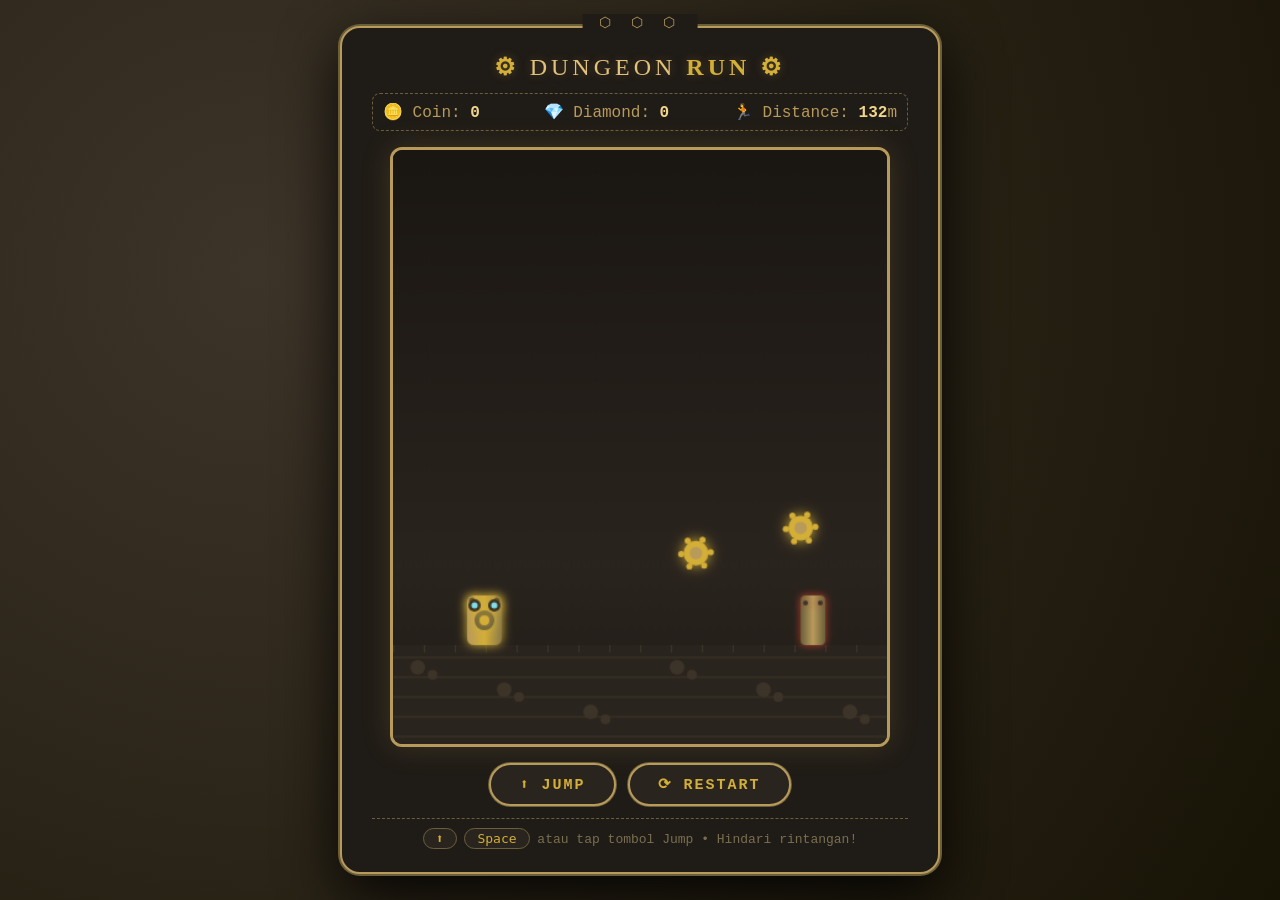
<file: resources/views/admin/user/minigame/endlessrun.html>
<!DOCTYPE html>
<html lang="id">
<head>
    <meta charset="UTF-8">
    <meta name="viewport" content="width=device-width, initial-scale=1.0">
    <title>⚙️ Steampunk Dungeon Run</title>
    <style>
        * {
            margin: 0;
            padding: 0;
            box-sizing: border-box;
        }
        body {
            display: flex;
            justify-content: center;
            align-items: center;
            min-height: 100vh;
            background: #1e1a14;
            font-family: 'Courier New', monospace;
            background-image: radial-gradient(circle at 20% 30%, #3d3429, #171305);
        }
        .container {
            background: #1f1b16;
            padding: 25px 30px;
            border-radius: 20px;
            box-shadow: 0 0 0 2px #6a5f3a, 0 20px 60px rgba(0,0,0,0.9);
            border: 2px solid #b89a5b;
            text-align: center;
            max-width: 600px;
            width: 100%;
            position: relative;
        }
        .container::before {
            content: "⬡ ⬡ ⬡";
            position: absolute;
            top: -14px;
            left: 50%;
            transform: translateX(-50%);
            background: #1f1b16;
            padding: 0 16px;
            color: #b89a5b;
            font-size: 14px;
            letter-spacing: 6px;
        }
        h1 {
            color: #e2c27a;
            font-size: 24px;
            letter-spacing: 4px;
            text-transform: uppercase;
            font-weight: 400;
            font-family: 'Times New Roman', serif;
            text-shadow: 0 0 10px #b89a5b55;
        }
        h1 span { color: #d4af37; font-weight: bold; }
        .status {
            display: flex;
            justify-content: space-between;
            color: #b89a5b;
            font-size: 16px;
            margin: 12px 0 16px 0;
            padding: 8px 10px;
            border: 1px dashed #6a5f3a;
            border-radius: 8px;
        }
        .status span { color: #f0d58c; font-weight: bold; }
        canvas {
            border: 3px solid #b89a5b;
            border-radius: 12px;
            background: #1f1b16;
            box-shadow: inset 0 0 40px #0f0d0a, 0 0 30px #b89a5b33;
            display: block;
            margin: 0 auto;
            width: 100%;
            max-width: 500px;
            aspect-ratio: 1 / 1.2;
        }
        .controls {
            display: flex;
            gap: 12px;
            justify-content: center;
            flex-wrap: wrap;
            margin-top: 16px;
        }
        button {
            padding: 10px 28px;
            border: 2px solid #b89a5b;
            border-radius: 30px;
            font-size: 15px;
            font-weight: bold;
            cursor: pointer;
            transition: all 0.2s;
            background: #2a241e;
            color: #d4af37;
            text-transform: uppercase;
            letter-spacing: 2px;
            font-family: 'Courier New', monospace;
            box-shadow: 0 0 0 1px #6a5f3a;
        }
        button:hover {
            background: #b89a5b;
            color: #1f1b16;
            box-shadow: 0 0 30px #b89a5b88;
            transform: scale(1.03);
        }
        .info {
            color: #7a6f50;
            font-size: 13px;
            margin-top: 12px;
            border-top: 1px dashed #6a5f3a;
            padding-top: 12px;
        }
        .info kbd {
            background: #2a241e;
            border: 1px solid #6a5f3a;
            padding: 2px 12px;
            border-radius: 30px;
            color: #d4af37;
        }
        @media (max-width: 500px) {
            .container { padding: 16px; }
            h1 { font-size: 18px; }
            .status { font-size: 13px; }
        }
    </style>
</head>
<body>

<div class="container">
    <h1><span>⚙</span> DUNGEON <span>RUN</span> <span>⚙</span></h1>
    <div class="status">
        <div>🪙 Coin: <span id="coinDisplay">0</span></div>
        <div>💎 Diamond: <span id="diamondDisplay">0</span></div>
        <div>🏃 Distance: <span id="distDisplay">0</span>m</div>
    </div>
    <canvas id="gameCanvas" width="400" height="480"></canvas>
    <div class="controls">
        <button id="jumpBtn">⬆ Jump</button>
        <button id="restartBtn">⟳ Restart</button>
    </div>
    <div class="info">
        <kbd>⬆</kbd> <kbd>Space</kbd> atau tap tombol Jump • Hindari rintangan!
    </div>
</div>

<script>
    (function(){
        const canvas = document.getElementById('gameCanvas');
        const ctx = canvas.getContext('2d');
        const W = 400, H = 480;

        // ----- Game state -----
        let player, obstacles, coins, diamonds, score, gameOver;
        let frame = 0, speed = 4, groundY = 400;
        let coinCount = 0, diamondCount = 0, distance = 0;
        let jumpPower = -9, gravity = 0.5;
        let gameLoop;

        // UI elements
        const coinDisplay = document.getElementById('coinDisplay');
        const diamondDisplay = document.getElementById('diamondDisplay');
        const distDisplay = document.getElementById('distDisplay');

        // ----- Init -----
        function init() {
            player = {
                x: 60,
                y: groundY - 40,
                w: 28,
                h: 40,
                vy: 0,
                isJumping: false
            };
            obstacles = [];
            coins = [];
            diamonds = [];
            score = 0;
            distance = 0;
            speed = 4;
            frame = 0;
            gameOver = false;
            coinCount = 0;
            diamondCount = 0;
            updateUI();
            clearInterval(gameLoop);
            gameLoop = setInterval(update, 1000 / 60);
        }

        // ----- Spawn -----
        function spawnObstacle() {
            const type = Math.random() > 0.6 ? 'tall' : 'short';
            const h = type === 'tall' ? 40 : 28;
            obstacles.push({
                x: W,
                y: groundY - h,
                w: 20,
                h: h,
                type: type
            });
        }

        function spawnCoin() {
            coins.push({
                x: W + Math.random() * 60,
                y: groundY - 50 - Math.random() * 80,
                r: 10,
                collected: false
            });
        }

        function spawnDiamond() {
            diamonds.push({
                x: W + Math.random() * 80,
                y: groundY - 70 - Math.random() * 60,
                r: 12,
                collected: false
            });
        }

        // ----- Update -----
        function update() {
            if (gameOver) return;

            frame++;
            distance += Math.floor(speed / 2);
            speed += 0.002;

            // Spawn
            if (frame % 50 === 0) spawnObstacle();
            if (frame % 25 === 0) spawnCoin();
            if (frame % 80 === 0) spawnDiamond();

            // Player physics
            if (player.isJumping) {
                player.vy += gravity;
                player.y += player.vy;
                if (player.y >= groundY - player.h) {
                    player.y = groundY - player.h;
                    player.vy = 0;
                    player.isJumping = false;
                }
            }

            // Move objects
            const move = (arr) => {
                for (let i = arr.length - 1; i >= 0; i--) {
                    arr[i].x -= speed;
                    if (arr[i].x < -30) arr.splice(i, 1);
                }
            };
            move(obstacles);
            move(coins);
            move(diamonds);

            // Collision: obstacles
            for (const obs of obstacles) {
                if (rectCollide(player, obs)) {
                    gameOver = true;
                    clearInterval(gameLoop);
                    break;
                }
            }

            // Collision: coins
            for (const c of coins) {
                if (!c.collected && circleRectCollide(c, player)) {
                    c.collected = true;
                    coinCount++;
                    updateUI();
                }
            }

            // Collision: diamonds
            for (const d of diamonds) {
                if (!d.collected && circleRectCollide(d, player)) {
                    d.collected = true;
                    diamondCount++;
                    updateUI();
                }
            }

            // Update distance display
            distDisplay.textContent = Math.floor(distance);
        }

        // ----- Collision helpers -----
        function rectCollide(a, b) {
            return a.x < b.x + b.w &&
                   a.x + a.w > b.x &&
                   a.y < b.y + b.h &&
                   a.y + a.h > b.y;
        }

        function circleRectCollide(circle, rect) {
            const cx = circle.x, cy = circle.y, r = circle.r;
            const rx = rect.x, ry = rect.y, rw = rect.w, rh = rect.h;
            const nearX = Math.max(rx, Math.min(cx, rx + rw));
            const nearY = Math.max(ry, Math.min(cy, ry + rh));
            const dx = cx - nearX, dy = cy - nearY;
            return (dx * dx + dy * dy) < (r * r);
        }

        // ----- Draw (Steampunk style) -----
        function draw() {
            ctx.clearRect(0, 0, W, H);

            // Background dungeon
            const grad = ctx.createLinearGradient(0, 0, 0, H);
            grad.addColorStop(0, '#1a1612');
            grad.addColorStop(0.7, '#2a241e');
            grad.addColorStop(1, '#1f1b16');
            ctx.fillStyle = grad;
            ctx.fillRect(0, 0, W, H);

            // Ground (steampunk grid)
            ctx.fillStyle = '#2a241e';
            ctx.fillRect(0, groundY, W, H - groundY);
            ctx.fillStyle = '#3d3429';
            for (let x = 0; x < W; x += 25) {
                ctx.fillRect(x, groundY, 1, 6);
            }
            ctx.strokeStyle = '#3d3429';
            ctx.lineWidth = 1;
            for (let y = groundY + 10; y < H; y += 16) {
                ctx.beginPath();
                ctx.moveTo(0, y);
                ctx.lineTo(W, y);
                ctx.stroke();
            }

            // Gear decorations
            ctx.fillStyle = '#3d3429';
            for (let i = 0; i < 6; i++) {
                const gx = (i * 70 + 20) % W;
                const gy = groundY + 18 + (i % 3) * 18;
                ctx.beginPath();
                ctx.arc(gx, gy, 6, 0, Math.PI * 2);
                ctx.fill();
                ctx.beginPath();
                ctx.arc(gx + 12, gy + 6, 4, 0, Math.PI * 2);
                ctx.fill();
            }

            // Coins
            for (const c of coins) {
                if (c.collected) continue;
                ctx.shadowColor = '#d4af37';
                ctx.shadowBlur = 12;
                ctx.fillStyle = '#d4af37';
                ctx.beginPath();
                ctx.arc(c.x, c.y, c.r, 0, Math.PI * 2);
                ctx.fill();
                ctx.fillStyle = '#b89a5b';
                ctx.beginPath();
                ctx.arc(c.x, c.y, c.r * 0.5, 0, Math.PI * 2);
                ctx.fill();
                ctx.shadowBlur = 0;
                // Gear detail
                for (let i = 0; i < 6; i++) {
                    const a = (i / 6) * Math.PI * 2 + Date.now() * 0.001;
                    const dx = c.x + Math.cos(a) * (c.r + 2);
                    const dy = c.y + Math.sin(a) * (c.r + 2);
                    ctx.fillStyle = '#d4af37';
                    ctx.beginPath();
                    ctx.arc(dx, dy, 2.5, 0, Math.PI * 2);
                    ctx.fill();
                }
                ctx.shadowBlur = 0;
            }

            // Diamonds
            for (const d of diamonds) {
                if (d.collected) continue;
                ctx.shadowColor = '#00e5ff';
                ctx.shadowBlur = 18;
                ctx.fillStyle = '#00e5ff';
                ctx.beginPath();
                ctx.moveTo(d.x, d.y - d.r);
                ctx.lineTo(d.x + d.r, d.y);
                ctx.lineTo(d.x, d.y + d.r);
                ctx.lineTo(d.x - d.r, d.y);
                ctx.closePath();
                ctx.fill();
                ctx.shadowBlur = 0;
                ctx.fillStyle = '#80deea';
                ctx.beginPath();
                ctx.moveTo(d.x, d.y - d.r * 0.4);
                ctx.lineTo(d.x + d.r * 0.4, d.y);
                ctx.lineTo(d.x, d.y + d.r * 0.4);
                ctx.lineTo(d.x - d.r * 0.4, d.y);
                ctx.closePath();
                ctx.fill();
                ctx.shadowBlur = 0;
            }

            // Obstacles (steampunk pipes)
            for (const obs of obstacles) {
                ctx.shadowColor = '#b53b2a';
                ctx.shadowBlur = 6;
                const gradObs = ctx.createLinearGradient(obs.x, obs.y, obs.x + obs.w, obs.y);
                gradObs.addColorStop(0, '#6a5f3a');
                gradObs.addColorStop(0.5, '#b89a5b');
                gradObs.addColorStop(1, '#6a5f3a');
                ctx.fillStyle = gradObs;
                ctx.beginPath();
                ctx.roundRect(obs.x, obs.y, obs.w, obs.h, 4);
                ctx.fill();
                // Rivet
                ctx.fillStyle = '#3d3429';
                ctx.beginPath();
                ctx.arc(obs.x + 4, obs.y + 6, 2, 0, Math.PI * 2);
                ctx.fill();
                ctx.beginPath();
                ctx.arc(obs.x + obs.w - 4, obs.y + 6, 2, 0, Math.PI * 2);
                ctx.fill();
                ctx.shadowBlur = 0;
            }

            // Player (Steampunk character)
            const px = player.x, py = player.y;
            // Body (copper)
            ctx.shadowColor = '#d4af37';
            ctx.shadowBlur = 8;
            const gradP = ctx.createLinearGradient(px, py, px + player.w, py);
            gradP.addColorStop(0, '#b89a5b');
            gradP.addColorStop(0.5, '#d4af37');
            gradP.addColorStop(1, '#8a7a4a');
            ctx.fillStyle = gradP;
            ctx.beginPath();
            ctx.roundRect(px, py, player.w, player.h, 6);
            ctx.fill();

            // Gear on body
            ctx.fillStyle = '#6a5f3a';
            ctx.beginPath();
            ctx.arc(px + player.w/2, py + player.h/2, 8, 0, Math.PI * 2);
            ctx.fill();
            ctx.fillStyle = '#d4af37';
            ctx.beginPath();
            ctx.arc(px + player.w/2, py + player.h/2, 4, 0, Math.PI * 2);
            ctx.fill();
            // Rivet
            ctx.fillStyle = '#3d3429';
            ctx.beginPath();
            ctx.arc(px + 4, py + 4, 2.5, 0, Math.PI * 2);
            ctx.fill();
            ctx.beginPath();
            ctx.arc(px + player.w - 4, py + 4, 2.5, 0, Math.PI * 2);
            ctx.fill();
            // Goggles
            ctx.fillStyle = '#2a241e';
            ctx.beginPath();
            ctx.arc(px + 6, py + 8, 5, 0, Math.PI * 2);
            ctx.fill();
            ctx.beginPath();
            ctx.arc(px + player.w - 6, py + 8, 5, 0, Math.PI * 2);
            ctx.fill();
            ctx.fillStyle = '#80deea';
            ctx.beginPath();
            ctx.arc(px + 6, py + 8, 2.5, 0, Math.PI * 2);
            ctx.fill();
            ctx.beginPath();
            ctx.arc(px + player.w - 6, py + 8, 2.5, 0, Math.PI * 2);
            ctx.fill();
            ctx.shadowBlur = 0;

            // Game over overlay
            if (gameOver) {
                ctx.fillStyle = 'rgba(15,13,10,0.7)';
                ctx.fillRect(0, 0, W, H);
                ctx.fillStyle = '#b53b2a';
                ctx.font = 'bold 38px "Times New Roman", serif';
                ctx.textAlign = 'center';
                ctx.textBaseline = 'middle';
                ctx.shadowColor = '#b53b2a';
                ctx.shadowBlur = 25;
                ctx.fillText('💀 CRUSHED', W/2, H/2 - 20);
                ctx.shadowBlur = 0;
                ctx.font = '18px "Courier New", monospace';
                ctx.fillStyle = '#b89a5b';
                ctx.fillText(`🪙 ${coinCount}  💎 ${diamondCount}  🏃 ${Math.floor(distance)}m`, W/2, H/2 + 45);
            }
        }

        CanvasRenderingContext2D.prototype.roundRect = function(x, y, w, h, r) {
            if (w < 2*r) r = w/2;
            if (h < 2*r) r = h/2;
            this.moveTo(x + r, y);
            this.lineTo(x + w - r, y);
            this.quadraticCurveTo(x + w, y, x + w, y + r);
            this.lineTo(x + w, y + h - r);
            this.quadraticCurveTo(x + w, y + h, x + w - r, y + h);
            this.lineTo(x + r, y + h);
            this.quadraticCurveTo(x, y + h, x, y + h - r);
            this.lineTo(x, y + r);
            this.quadraticCurveTo(x, y, x + r, y);
            this.closePath();
            return this;
        };

        // ----- Game loop (render) -----
        function render() {
            draw();
            requestAnimationFrame(render);
        }

        // ----- Jump -----
        function jump() {
            if (gameOver) return;
            if (!player.isJumping) {
                player.vy = jumpPower;
                player.isJumping = true;
            }
        }

        // ----- UI update -----
        function updateUI() {
            coinDisplay.textContent = coinCount;
            diamondDisplay.textContent = diamondCount;
        }

        // ----- Restart -----
        function restart() {
            clearInterval(gameLoop);
            init();
            render();
        }

        // ----- Controls -----
        document.getElementById('jumpBtn').addEventListener('click', jump);
        document.addEventListener('keydown', (e) => {
            if (e.key === 'ArrowUp' || e.key === ' ' || e.key === 'w' || e.key === 'W') {
                e.preventDefault();
                jump();
            }
        });
        document.getElementById('restartBtn').addEventListener('click', restart);

        // ----- Start -----
        init();
        render();
    })();
</script>

</body>
</html>
</file>
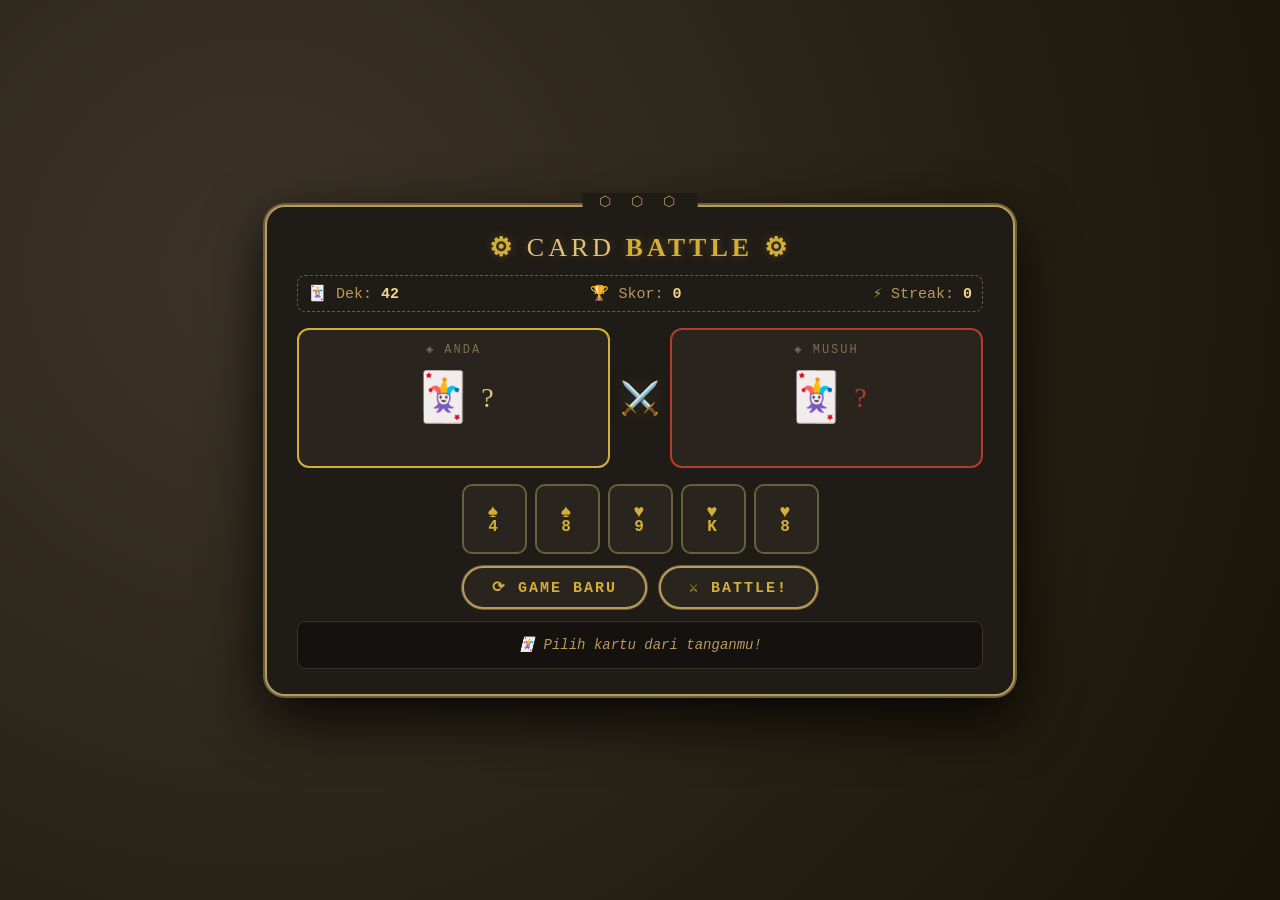
<file: resources/views/admin/user/minigame/remi.html>
<!DOCTYPE html>
<html lang="id">
<head>
    <meta charset="UTF-8">
    <meta name="viewport" content="width=device-width, initial-scale=1.0">
    <title>⚙️ Steampunk Card Battle</title>
    <style>
        * {
            margin: 0;
            padding: 0;
            box-sizing: border-box;
        }
        body {
            display: flex;
            justify-content: center;
            align-items: center;
            min-height: 100vh;
            background: #1e1a14;
            font-family: 'Courier New', monospace;
            background-image: radial-gradient(circle at 20% 30%, #3d3429, #171305);
            padding: 20px;
        }
        .container {
            background: #1f1b16;
            padding: 25px 30px;
            border-radius: 20px;
            box-shadow: 0 0 0 2px #6a5f3a, 0 20px 60px rgba(0,0,0,0.9);
            border: 2px solid #b89a5b;
            text-align: center;
            max-width: 750px;
            width: 100%;
            position: relative;
        }
        .container::before {
            content: "⬡ ⬡ ⬡";
            position: absolute;
            top: -14px;
            left: 50%;
            transform: translateX(-50%);
            background: #1f1b16;
            padding: 0 16px;
            color: #b89a5b;
            font-size: 14px;
            letter-spacing: 6px;
        }
        h1 {
            color: #e2c27a;
            font-size: 26px;
            letter-spacing: 4px;
            text-transform: uppercase;
            font-weight: 400;
            font-family: 'Times New Roman', serif;
            text-shadow: 0 0 10px #b89a5b55;
        }
        h1 span { color: #d4af37; font-weight: bold; }
        .status {
            display: flex;
            justify-content: space-between;
            color: #b89a5b;
            font-size: 15px;
            margin: 12px 0 16px 0;
            padding: 8px 10px;
            border: 1px dashed #6a5f3a;
            border-radius: 8px;
        }
        .status span { color: #f0d58c; font-weight: bold; }
        .battlefield {
            display: flex;
            justify-content: space-between;
            align-items: center;
            gap: 10px;
            margin: 10px 0 16px 0;
        }
        .player-area, .enemy-area {
            flex: 1;
            background: #2a241e;
            border: 2px solid #6a5f3a;
            border-radius: 12px;
            padding: 12px 8px;
            min-height: 140px;
        }
        .player-area { border-color: #d4af37; }
        .enemy-area { border-color: #b53b2a; }
        .area-label {
            font-size: 12px;
            color: #7a6f50;
            letter-spacing: 2px;
            margin-bottom: 6px;
        }
        .card-display {
            font-size: 48px;
            min-height: 70px;
            display: flex;
            justify-content: center;
            align-items: center;
        }
        .card-display .card-value {
            font-size: 28px;
            color: #e2c27a;
            margin-left: 8px;
            font-family: 'Times New Roman', serif;
        }
        .card-display .enemy-card-value {
            color: #b53b2a;
        }
        .vs {
            font-size: 32px;
            color: #6a5f3a;
            font-weight: bold;
            font-family: 'Times New Roman', serif;
            text-shadow: 0 0 20px #b89a5b33;
        }
        .hand-area {
            margin: 12px 0;
            display: flex;
            flex-wrap: wrap;
            gap: 8px;
            justify-content: center;
            min-height: 70px;
        }
        .card-btn {
            background: #2a241e;
            border: 2px solid #6a5f3a;
            border-radius: 10px;
            padding: 8px 16px;
            font-size: 22px;
            cursor: pointer;
            transition: all 0.2s;
            color: #d4af37;
            min-width: 65px;
            box-shadow: 0 0 0 1px #3d3429;
        }
        .card-btn:hover:not(:disabled) {
            background: #b89a5b;
            color: #1f1b16;
            transform: scale(1.05);
            box-shadow: 0 0 30px #b89a5b66;
        }
        .card-btn:disabled {
            opacity: 0.35;
            cursor: not-allowed;
        }
        .card-btn .suit { display: block; font-size: 18px; }
        .card-btn .rank { display: block; font-size: 16px; margin-top: -4px; }
        .controls {
            display: flex;
            gap: 12px;
            justify-content: center;
            flex-wrap: wrap;
            margin-top: 10px;
        }
        button {
            padding: 10px 28px;
            border: 2px solid #b89a5b;
            border-radius: 30px;
            font-size: 15px;
            font-weight: bold;
            cursor: pointer;
            transition: all 0.2s;
            background: #2a241e;
            color: #d4af37;
            text-transform: uppercase;
            letter-spacing: 2px;
            font-family: 'Courier New', monospace;
            box-shadow: 0 0 0 1px #6a5f3a;
        }
        button:hover {
            background: #b89a5b;
            color: #1f1b16;
            box-shadow: 0 0 30px #b89a5b88;
            transform: scale(1.03);
        }
        .log-area {
            margin-top: 12px;
            padding: 10px;
            background: #14110e;
            border: 1px solid #3d3429;
            border-radius: 8px;
            min-height: 48px;
            color: #b89a5b;
            font-size: 14px;
            display: flex;
            align-items: center;
            justify-content: center;
            font-style: italic;
        }
        @media (max-width: 550px) {
            .container { padding: 16px; }
            h1 { font-size: 20px; letter-spacing: 2px; }
            .battlefield { flex-direction: column; }
            .vs { transform: rotate(90deg); }
            .card-btn { min-width: 52px; font-size: 18px; padding: 6px 10px; }
            .card-display { font-size: 36px; }
        }
    </style>
</head>
<body>

<div class="container">
    <h1><span>⚙</span> CARD <span>BATTLE</span> <span>⚙</span></h1>
    <div class="status">
        <div>🃏 Dek: <span id="deckCount">0</span></div>
        <div>🏆 Skor: <span id="scoreDisplay">0</span></div>
        <div>⚡ Streak: <span id="streakDisplay">0</span></div>
    </div>

    <div class="battlefield">
        <div class="player-area">
            <div class="area-label">◈ ANDA</div>
            <div class="card-display" id="playerCardDisplay">🃏 <span class="card-value">?</span></div>
        </div>
        <div class="vs">⚔️</div>
        <div class="enemy-area">
            <div class="area-label">◈ MUSUH</div>
            <div class="card-display" id="enemyCardDisplay">🃏 <span class="card-value enemy-card-value">?</span></div>
        </div>
    </div>

    <div class="hand-area" id="handArea"></div>

    <div class="controls">
        <button id="newGameBtn">⟳ Game Baru</button>
        <button id="battleBtn" disabled>⚔️ Battle!</button>
    </div>
    <div class="log-area" id="logArea">🃏 Pilih kartu dari tanganmu...</div>
</div>

<script>
    (function(){
        // ---------- STEAMPUNK CARD BATTLE ----------
        const suits = ['♠','♥','♦','♣'];
        const ranks = ['2','3','4','5','6','7','8','9','10','J','Q','K','A'];
        const rankValues = { '2':2,'3':3,'4':4,'5':5,'6':6,'7':7,'8':8,'9':9,'10':10,'J':11,'Q':12,'K':13,'A':14 };

        let deck = [];
        let playerHand = [];
        let enemyHand = [];
        let playerScore = 0;
        let streak = 0;
        let selectedCardIndex = null;
        let gameOver = false;

        const handArea = document.getElementById('handArea');
        const playerCardDisplay = document.getElementById('playerCardDisplay');
        const enemyCardDisplay = document.getElementById('enemyCardDisplay');
        const deckCountSpan = document.getElementById('deckCount');
        const scoreDisplay = document.getElementById('scoreDisplay');
        const streakDisplay = document.getElementById('streakDisplay');
        const logArea = document.getElementById('logArea');
        const battleBtn = document.getElementById('battleBtn');

        // ----- Bikin deck -----
        function buildDeck() {
            const d = [];
            for (const suit of suits) {
                for (const rank of ranks) {
                    d.push({ suit, rank, value: rankValues[rank] });
                }
            }
            return shuffle(d);
        }

        function shuffle(arr) {
            for (let i = arr.length - 1; i > 0; i--) {
                const j = Math.floor(Math.random() * (i + 1));
                [arr[i], arr[j]] = [arr[j], arr[i]];
            }
            return arr;
        }

        // ----- Inisialisasi game -----
        function initGame() {
            deck = buildDeck();
            playerHand = [];
            enemyHand = [];
            playerScore = 0;
            streak = 0;
            selectedCardIndex = null;
            gameOver = false;
            battleBtn.disabled = true;

            // Bagikan 5 kartu ke player, 5 ke enemy
            for (let i = 0; i < 5; i++) {
                if (deck.length > 0) playerHand.push(deck.pop());
                if (deck.length > 0) enemyHand.push(deck.pop());
            }

            updateUI();
            logArea.innerHTML = '🃏 Pilih kartu dari tanganmu!';
            document.querySelectorAll('.card-btn').forEach(b => b.disabled = false);
            battleBtn.disabled = true;
        }

        // ----- AI pilih kartu (musuh) -----
        function aiChooseCard() {
            if (enemyHand.length === 0) return null;
            // AI pilih kartu tertinggi
            let best = enemyHand[0];
            for (const card of enemyHand) {
                if (card.value > best.value) best = card;
            }
            return best;
        }

        // ----- Battle! -----
        function battle() {
            if (gameOver) return;
            if (selectedCardIndex === null || selectedCardIndex >= playerHand.length) {
                logArea.innerHTML = '⚠️ Pilih kartu dulu!';
                return;
            }
            if (enemyHand.length === 0 || playerHand.length === 0) {
                checkGameOver();
                return;
            }

            const playerCard = playerHand[selectedCardIndex];
            const enemyCard = aiChooseCard();

            // Tampilkan kartu di battlefield
            playerCardDisplay.innerHTML = `${playerCard.suit} <span class="card-value">${playerCard.rank}</span>`;
            enemyCardDisplay.innerHTML = `${enemyCard.suit} <span class="card-value enemy-card-value">${enemyCard.rank}</span>`;

            // Bandingkan
            let result = '';
            let won = false;
            if (playerCard.value > enemyCard.value) {
                result = '✅ MENANG! +1 poin';
                playerScore++;
                streak++;
                won = true;
            } else if (playerCard.value < enemyCard.value) {
                result = '❌ KALAH!';
                streak = 0;
                won = false;
            } else {
                result = '⚖️ SERI!';
                streak = 0;
                won = false;
            }

            // Hapus kartu yang dipakai
            playerHand.splice(selectedCardIndex, 1);
            const enemyIndex = enemyHand.indexOf(enemyCard);
            if (enemyIndex !== -1) enemyHand.splice(enemyIndex, 1);

            // Ambil kartu baru dari deck (jika masih ada)
            if (deck.length > 0 && playerHand.length < 5) {
                playerHand.push(deck.pop());
            }
            if (deck.length > 0 && enemyHand.length < 5) {
                enemyHand.push(deck.pop());
            }

            // Log
            let logMsg = `${result} (Kamu: ${playerCard.rank}${playerCard.suit} vs Musuh: ${enemyCard.rank}${enemyCard.suit})`;
            logArea.innerHTML = logMsg;

            // Reset selected
            selectedCardIndex = null;
            battleBtn.disabled = true;

            // Cek game over
            if (playerHand.length === 0 || enemyHand.length === 0 || deck.length === 0) {
                checkGameOver();
            }

            updateUI();
            document.querySelectorAll('.card-btn').forEach(b => b.disabled = false);
        }

        // ----- Cek game over -----
        function checkGameOver() {
            if (gameOver) return;
            gameOver = true;
            battleBtn.disabled = true;
            document.querySelectorAll('.card-btn').forEach(b => b.disabled = true);

            let msg = '';
            if (playerHand.length === 0 && enemyHand.length === 0) {
                if (playerScore > 0) msg = '🏆 KAMU MENANG!';
                else if (playerScore === 0) msg = '⚖️ SERI!';
                else msg = '💀 KAMU KALAH!';
            } else if (playerHand.length === 0) {
                msg = '💀 KAMU KALAH! (Kartu habis)';
            } else if (enemyHand.length === 0) {
                msg = '🏆 KAMU MENANG! (Musuh kehabisan kartu)';
            } else {
                if (playerScore > 0) msg = '🏆 KAMU MENANG!';
                else msg = '💀 KAMU KALAH!';
            }
            logArea.innerHTML = `⚙️ ${msg} Skor akhir: ${playerScore}`;
        }

        // ----- Pilih kartu -----
        function selectCard(index) {
            if (gameOver) return;
            if (index >= playerHand.length) return;
            selectedCardIndex = index;
            battleBtn.disabled = false;

            // Highlight di tangan
            document.querySelectorAll('.card-btn').forEach((btn, i) => {
                btn.style.borderColor = (i === index) ? '#d4af37' : '#6a5f3a';
                btn.style.boxShadow = (i === index) ? '0 0 20px #d4af3777' : 'none';
            });
            logArea.innerHTML = `🃏 Kamu pilih ${playerHand[index].rank}${playerHand[index].suit}`;
        }

        // ----- Update UI -----
        function updateUI() {
            // Tangan player
            handArea.innerHTML = '';
            if (playerHand.length === 0) {
                handArea.innerHTML = '<span style="color:#6a5f3a;font-size:14px;">🃏 Tidak ada kartu</span>';
            } else {
                playerHand.forEach((card, i) => {
                    const btn = document.createElement('button');
                    btn.className = 'card-btn';
                    btn.innerHTML = `<span class="suit">${card.suit}</span><span class="rank">${card.rank}</span>`;
                    btn.disabled = gameOver;
                    btn.addEventListener('click', () => selectCard(i));
                    handArea.appendChild(btn);
                });
            }

            // Deck count
            deckCountSpan.textContent = deck.length;

            // Score & streak
            scoreDisplay.textContent = playerScore;
            streakDisplay.textContent = streak;

            // Jika battle over, disable semua
            if (gameOver) {
                battleBtn.disabled = true;
                document.querySelectorAll('.card-btn').forEach(b => b.disabled = true);
            }

            // Reset highlight jika kartu habis
            if (selectedCardIndex !== null && selectedCardIndex >= playerHand.length) {
                selectedCardIndex = null;
                battleBtn.disabled = true;
            }
        }

        // ----- New Game -----
        function newGame() {
            initGame();
            playerCardDisplay.innerHTML = '🃏 <span class="card-value">?</span>';
            enemyCardDisplay.innerHTML = '🃏 <span class="card-value enemy-card-value">?</span>';
            document.querySelectorAll('.card-btn').forEach(b => {
                b.style.borderColor = '#6a5f3a';
                b.style.boxShadow = 'none';
            });
        }

        // ----- Event listeners -----
        document.getElementById('newGameBtn').addEventListener('click', newGame);
        battleBtn.addEventListener('click', battle);

        // ----- Start! -----
        newGame();
    })();
</script>

</body>
</html>
</file>
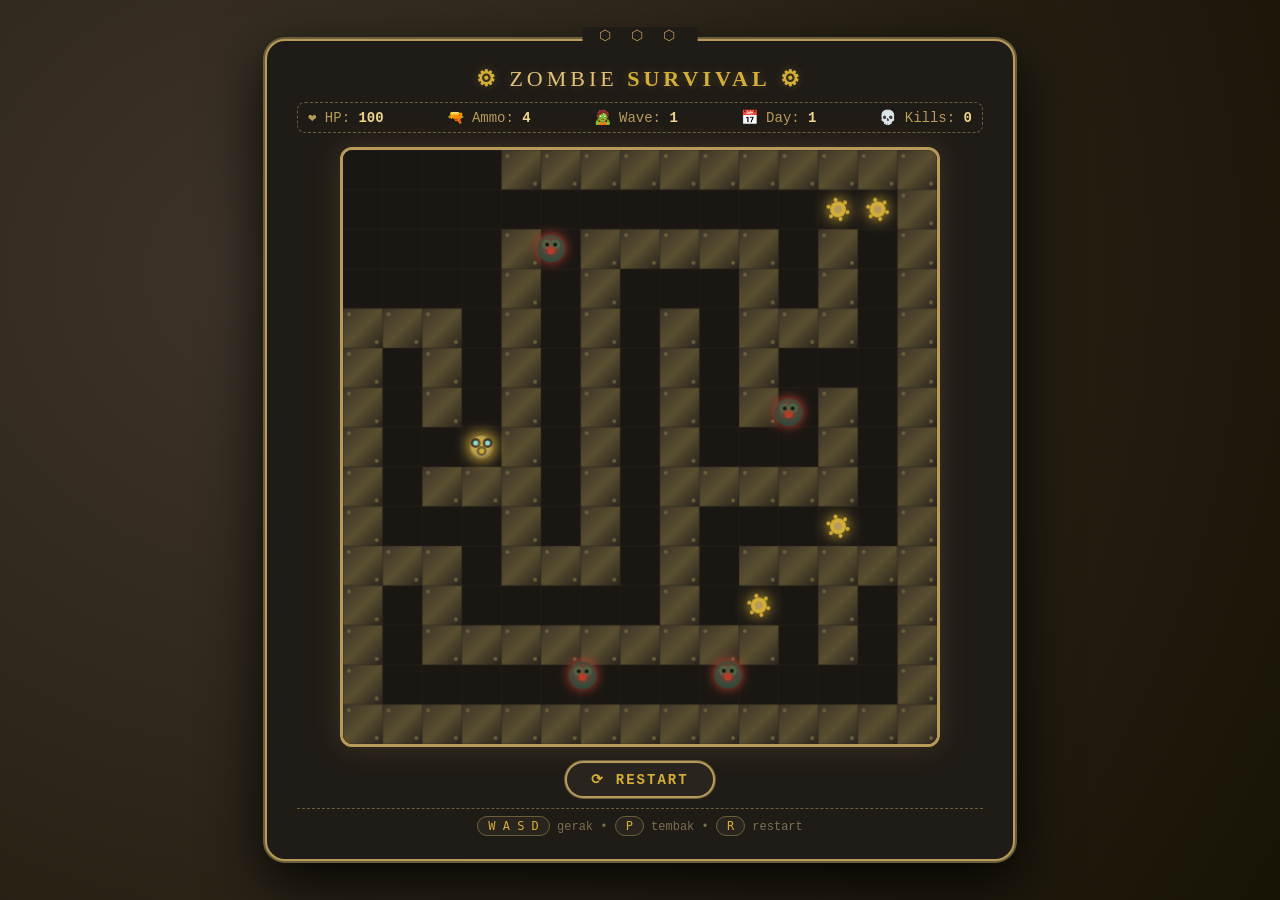
<file: resources/views/admin/user/minigame/Zsurvive.html>
<!DOCTYPE html>
<html lang="id">
<head>
    <meta charset="UTF-8">
    <meta name="viewport" content="width=device-width, initial-scale=1.0">
    <title>🧟 Steampunk Zombie Survival</title>
    <style>
        * { margin:0; padding:0; box-sizing:border-box; }
        body {
            display: flex;
            justify-content: center;
            align-items: center;
            min-height: 100vh;
            background: #1e1a14;
            font-family: 'Courier New', monospace;
            background-image: radial-gradient(circle at 20% 30%, #3d3429, #171305);
        }
        .container {
            background: #1f1b16;
            padding: 25px 30px;
            border-radius: 20px;
            box-shadow: 0 0 0 2px #6a5f3a, 0 20px 60px rgba(0,0,0,0.9);
            border: 2px solid #b89a5b;
            text-align: center;
            max-width: 750px;
            width: 100%;
            position: relative;
        }
        .container::before {
            content: "⬡ ⬡ ⬡";
            position: absolute;
            top: -14px;
            left: 50%;
            transform: translateX(-50%);
            background: #1f1b16;
            padding: 0 16px;
            color: #b89a5b;
            font-size: 14px;
            letter-spacing: 6px;
        }
        h1 {
            color: #e2c27a;
            font-size: 22px;
            letter-spacing: 4px;
            text-transform: uppercase;
            font-weight: 400;
            font-family: 'Times New Roman', serif;
            text-shadow: 0 0 10px #b89a5b55;
        }
        h1 span { color: #d4af37; font-weight: bold; }
        .status {
            display: flex;
            justify-content: space-between;
            color: #b89a5b;
            font-size: 14px;
            margin: 10px 0 14px 0;
            padding: 6px 10px;
            border: 1px dashed #6a5f3a;
            border-radius: 8px;
            flex-wrap: wrap;
            gap: 4px;
        }
        .status span { color: #f0d58c; font-weight: bold; }
        canvas {
            border: 3px solid #b89a5b;
            border-radius: 12px;
            background: #1a1612;
            box-shadow: inset 0 0 40px #0f0d0a, 0 0 30px #b89a5b33;
            display: block;
            margin: 0 auto;
            width: 100%;
            max-width: 600px;
            aspect-ratio: 1/1;
        }
        .controls {
            display: flex;
            gap: 12px;
            justify-content: center;
            flex-wrap: wrap;
            margin-top: 14px;
        }
        button {
            padding: 8px 24px;
            border: 2px solid #b89a5b;
            border-radius: 30px;
            font-size: 14px;
            font-weight: bold;
            cursor: pointer;
            transition: all 0.2s;
            background: #2a241e;
            color: #d4af37;
            text-transform: uppercase;
            letter-spacing: 2px;
            font-family: 'Courier New', monospace;
            box-shadow: 0 0 0 1px #6a5f3a;
        }
        button:hover {
            background: #b89a5b;
            color: #1f1b16;
            box-shadow: 0 0 30px #b89a5b88;
            transform: scale(1.03);
        }
        .info {
            color: #7a6f50;
            font-size: 12px;
            margin-top: 10px;
            border-top: 1px dashed #6a5f3a;
            padding-top: 10px;
        }
        .info kbd {
            background: #2a241e;
            border: 1px solid #6a5f3a;
            padding: 2px 10px;
            border-radius: 30px;
            color: #d4af37;
        }
        @media (max-width: 500px) {
            .container { padding: 12px; }
            h1 { font-size: 18px; letter-spacing: 2px; }
            .status { font-size: 12px; }
        }
    </style>
</head>
<body>

<div class="container">
    <h1><span>⚙</span> ZOMBIE <span>SURVIVAL</span> <span>⚙</span></h1>
    <div class="status">
        <div>❤️ HP: <span id="hpDisplay">100</span></div>
        <div>🔫 Ammo: <span id="ammoDisplay">4</span></div>
        <div>🧟 Wave: <span id="waveDisplay">1</span></div>
        <div>📅 Day: <span id="dayDisplay">1</span></div>
        <div>💀 Kills: <span id="killDisplay">0</span></div>
    </div>
    <canvas id="gameCanvas" width="600" height="600"></canvas>
    <div class="controls">
        <button id="restartBtn">⟳ Restart</button>
    </div>
    <div class="info">
        <kbd>W A S D</kbd> gerak • <kbd>P</kbd> tembak • <kbd>R</kbd> restart
    </div>
</div>

<script>
    (function(){
        const canvas = document.getElementById('gameCanvas');
        const ctx = canvas.getContext('2d');
        const W = 600, H = 600;

        // ----- Game state -----
        let player, bullets, zombies, ammoPickups, gameOver, wave, day, kills, frame;
        let keys = { w:false, a:false, s:false, d:false };
        let gameLoop;
        const CELL = 40;
        const maze = generateMaze(15, 15);
        let ammoCount = 4;

        // UI
        const hpDisplay = document.getElementById('hpDisplay');
        const ammoDisplay = document.getElementById('ammoDisplay');
        const waveDisplay = document.getElementById('waveDisplay');
        const dayDisplay = document.getElementById('dayDisplay');
        const killDisplay = document.getElementById('killDisplay');

        // ----- Generate maze (simple grid) -----
        function generateMaze(cols, rows) {
            const grid = [];
            for (let y = 0; y < rows; y++) {
                grid[y] = [];
                for (let x = 0; x < cols; x++) {
                    grid[y][x] = 1;
                }
            }
            function carve(cx, cy) {
                grid[cy][cx] = 0;
                const dirs = [[0,-2],[0,2],[-2,0],[2,0]];
                for (const d of dirs.sort(() => Math.random() - 0.5)) {
                    const nx = cx + d[0], ny = cy + d[1];
                    if (nx > 0 && nx < cols-1 && ny > 0 && ny < rows-1 && grid[ny][nx] === 1) {
                        grid[cy + d[1]/2][cx + d[0]/2] = 0;
                        carve(nx, ny);
                    }
                }
            }
            carve(1, 1);
            // Pastiin area spawn aman
            for (let y = 0; y < 4; y++) {
                for (let x = 0; x < 4; x++) {
                    if (y < rows && x < cols) grid[y][x] = 0;
                }
            }
            return grid;
        }

        function isWall(x, y) {
            const col = Math.floor(x / CELL);
            const row = Math.floor(y / CELL);
            if (row < 0 || row >= maze.length || col < 0 || col >= maze[0].length) return true;
            return maze[row][col] === 1;
        }

        function isOpen(x, y) {
            const r = 10;
            return !isWall(x - r, y - r) && !isWall(x + r, y - r) &&
                   !isWall(x - r, y + r) && !isWall(x + r, y + r);
        }

        function randomOpenPos() {
            let attempts = 0;
            while (attempts < 300) {
                const x = Math.floor(Math.random() * (maze[0].length - 2)) * CELL + CELL/2 + CELL;
                const y = Math.floor(Math.random() * (maze.length - 2)) * CELL + CELL/2 + CELL;
                if (isOpen(x, y) && x > 20 && y > 20 && x < W-20 && y < H-20) {
                    return { x, y };
                }
                attempts++;
            }
            return { x: CELL*2 + CELL/2, y: CELL*2 + CELL/2 };
        }

        function randomOpenPosFarFromPlayer() {
            let pos;
            let attempts = 0;
            do {
                pos = randomOpenPos();
                attempts++;
                const dx = pos.x - player.x;
                const dy = pos.y - player.y;
                if (Math.sqrt(dx*dx + dy*dy) > 150) break;
            } while (attempts < 50);
            return pos;
        }

        // ----- Init -----
        function init() {
            const spawn = randomOpenPos();
            player = {
                x: spawn.x,
                y: spawn.y,
                r: 12,
                hp: 100,
                maxHp: 100,
                speed: 2.5,
                dir: 0
            };
            bullets = [];
            zombies = [];
            ammoPickups = [];
            wave = 1;
            day = 1;
            kills = 0;
            frame = 0;
            gameOver = false;
            ammoCount = 4;
            // Spawn awal 4 peluru di sekitar player
            for (let i = 0; i < 4; i++) {
                const pos = randomOpenPosFarFromPlayer();
                if (pos) ammoPickups.push({ x: pos.x, y: pos.y, r: 8, collected: false });
            }
            spawnWave(wave);
            updateUI();
            clearInterval(gameLoop);
            gameLoop = setInterval(update, 1000/60);
        }

        function spawnWave(waveNum) {
            const count = 2 + waveNum * 2;
            for (let i = 0; i < count; i++) {
                const pos = randomOpenPosFarFromPlayer();
                if (pos) {
                    zombies.push({
                        x: pos.x, y: pos.y,
                        r: 14,
                        speed: 0.6 + wave * 0.06,
                        hp: 1,
                        damage: 10,
                        hitCooldown: 0
                    });
                }
            }
        }

        // ----- Update -----
        function update() {
            if (gameOver) return;
            frame++;

            // ---- Player movement ----
            let dx = 0, dy = 0;
            if (keys.w) dy = -player.speed;
            if (keys.s) dy = player.speed;
            if (keys.a) dx = -player.speed;
            if (keys.d) dx = player.speed;
            if (dx !== 0 && dy !== 0) { dx *= 0.707; dy *= 0.707; }

            let newX = player.x + dx;
            let newY = player.y + dy;
            if (isOpen(newX, player.y)) player.x = newX;
            if (isOpen(player.x, newY)) player.y = newY;

            // ---- Bullets ----
            for (let i = bullets.length - 1; i >= 0; i--) {
                const b = bullets[i];
                b.x += b.vx;
                b.y += b.vy;
                b.life--;
                if (b.life <= 0 || isWall(b.x, b.y)) {
                    bullets.splice(i, 1);
                    continue;
                }
                let hit = false;
                for (let j = zombies.length - 1; j >= 0; j--) {
                    const z = zombies[j];
                    const dzx = b.x - z.x, dzy = b.y - z.y;
                    if (dzx*dzx + dzy*dzy < (b.r + z.r)*(b.r + z.r)) {
                        zombies.splice(j, 1);
                        kills++;
                        hit = true;
                        break;
                    }
                }
                if (hit) bullets.splice(i, 1);
            }

            // ---- Zombies ----
            for (const z of zombies) {
                const dzx = player.x - z.x;
                const dzy = player.y - z.y;
                const dist = Math.sqrt(dzx*dzx + dzy*dzy);
                if (dist > 0) {
                    const move = Math.min(z.speed, dist);
                    let nzx = z.x + (dzx / dist) * move;
                    let nzy = z.y + (dzy / dist) * move;
                    if (isOpen(nzx, nzy)) { z.x = nzx; z.y = nzy; }
                    else if (isOpen(nzx, z.y)) z.x = nzx;
                    else if (isOpen(z.x, nzy)) z.y = nzy;
                }
                if (z.hitCooldown > 0) z.hitCooldown--;
                const pdx = player.x - z.x, pdy = player.y - z.y;
                if (pdx*pdx + pdy*pdy < (player.r + z.r)*(player.r + z.r) && z.hitCooldown === 0) {
                    player.hp -= z.damage;
                    z.hitCooldown = 30;
                    if (player.hp <= 0) {
                        player.hp = 0;
                        gameOver = true;
                        clearInterval(gameLoop);
                    }
                }
            }

            // ---- Ammo pickups ----
            for (const a of ammoPickups) {
                if (a.collected) continue;
                const dxa = player.x - a.x, dya = player.y - a.y;
                if (dxa*dxa + dya*dya < (player.r + a.r)*(player.r + a.r)) {
                    a.collected = true;
                    const gain = 1 + Math.floor(Math.random() * 3);
                    ammoCount += gain;
                }
            }
            ammoPickups = ammoPickups.filter(a => !a.collected);

            // ---- Spawn ammo periodically ----
            if (frame % 180 === 0) {
                const pos = randomOpenPosFarFromPlayer();
                if (pos) ammoPickups.push({ x: pos.x, y: pos.y, r: 8, collected: false });
            }

            // ---- Wave system ----
            if (zombies.length === 0) {
                wave++;
                day = Math.floor(wave / 3) + 1;
                spawnWave(wave);
                // Bonus ammo tiap wave
                ammoCount += 2;
            }

            updateUI();
        }

        // ----- Draw -----
        function draw() {
            ctx.clearRect(0, 0, W, H);
            ctx.fillStyle = '#1a1612';
            ctx.fillRect(0, 0, W, H);

            // Maze
            for (let row = 0; row < maze.length; row++) {
                for (let col = 0; col < maze[0].length; col++) {
                    if (maze[row][col] === 1) {
                        const x = col * CELL, y = row * CELL;
                        const grad = ctx.createLinearGradient(x, y, x + CELL, y + CELL);
                        grad.addColorStop(0, '#3d3429');
                        grad.addColorStop(0.5, '#5a4f30');
                        grad.addColorStop(1, '#2a241e');
                        ctx.fillStyle = grad;
                        ctx.fillRect(x, y, CELL, CELL);
                        ctx.fillStyle = '#6a5f3a';
                        ctx.beginPath();
                        ctx.arc(x + 6, y + 6, 2, 0, Math.PI * 2);
                        ctx.fill();
                        ctx.beginPath();
                        ctx.arc(x + CELL - 6, y + CELL - 6, 2, 0, Math.PI * 2);
                        ctx.fill();
                    }
                }
            }

            // Grid lines
            ctx.strokeStyle = '#2a241e';
            ctx.lineWidth = 0.5;
            for (let i = 0; i <= maze[0].length; i++) {
                ctx.beginPath();
                ctx.moveTo(i * CELL, 0);
                ctx.lineTo(i * CELL, H);
                ctx.stroke();
            }
            for (let i = 0; i <= maze.length; i++) {
                ctx.beginPath();
                ctx.moveTo(0, i * CELL);
                ctx.lineTo(W, i * CELL);
                ctx.stroke();
            }

            // Ammo pickups
            for (const a of ammoPickups) {
                if (a.collected) continue;
                ctx.shadowColor = '#d4af37';
                ctx.shadowBlur = 15;
                ctx.fillStyle = '#d4af37';
                ctx.beginPath();
                ctx.arc(a.x, a.y, a.r, 0, Math.PI * 2);
                ctx.fill();
                ctx.fillStyle = '#b89a5b';
                ctx.beginPath();
                ctx.arc(a.x, a.y, a.r * 0.5, 0, Math.PI * 2);
                ctx.fill();
                for (let i = 0; i < 6; i++) {
                    const angle = (i / 6) * Math.PI * 2 + Date.now() * 0.002;
                    const gx = a.x + Math.cos(angle) * (a.r + 2);
                    const gy = a.y + Math.sin(angle) * (a.r + 2);
                    ctx.fillStyle = '#d4af37';
                    ctx.beginPath();
                    ctx.arc(gx, gy, 2, 0, Math.PI * 2);
                    ctx.fill();
                }
                ctx.shadowBlur = 0;
            }

            // Zombies
            for (const z of zombies) {
                ctx.shadowColor = '#b53b2a';
                ctx.shadowBlur = 12;
                ctx.fillStyle = '#2a4a3a';
                ctx.beginPath();
                ctx.arc(z.x, z.y, z.r, 0, Math.PI * 2);
                ctx.fill();
                ctx.fillStyle = '#3d6a4a';
                ctx.beginPath();
                ctx.arc(z.x - 4, z.y - 4, 5, 0, Math.PI * 2);
                ctx.fill();
                ctx.beginPath();
                ctx.arc(z.x + 4, z.y - 4, 5, 0, Math.PI * 2);
                ctx.fill();
                ctx.fillStyle = '#b53b2a';
                ctx.beginPath();
                ctx.arc(z.x, z.y + 2, 4, 0, Math.PI * 2);
                ctx.fill();
                ctx.fillStyle = '#1a1612';
                ctx.beginPath();
                ctx.arc(z.x - 4, z.y - 4, 2, 0, Math.PI * 2);
                ctx.fill();
                ctx.beginPath();
                ctx.arc(z.x + 4, z.y - 4, 2, 0, Math.PI * 2);
                ctx.fill();
                ctx.shadowBlur = 0;
            }

            // Bullets
            for (const b of bullets) {
                ctx.shadowColor = '#d4af37';
                ctx.shadowBlur = 10;
                ctx.fillStyle = '#d4af37';
                ctx.beginPath();
                ctx.arc(b.x, b.y, b.r, 0, Math.PI * 2);
                ctx.fill();
                ctx.fillStyle = '#b89a5b';
                ctx.beginPath();
                ctx.arc(b.x, b.y, b.r * 0.5, 0, Math.PI * 2);
                ctx.fill();
                ctx.shadowBlur = 0;
            }

            // Player
            ctx.shadowColor = '#d4af37';
            ctx.shadowBlur = 15;
            const px = player.x, py = player.y;
            const gradP = ctx.createRadialGradient(px-4, py-4, 2, px, py, player.r);
            gradP.addColorStop(0, '#d4af37');
            gradP.addColorStop(0.7, '#b89a5b');
            gradP.addColorStop(1, '#6a5f3a');
            ctx.fillStyle = gradP;
            ctx.beginPath();
            ctx.arc(px, py, player.r, 0, Math.PI * 2);
            ctx.fill();
            ctx.fillStyle = '#2a241e';
            ctx.beginPath();
            ctx.arc(px - 6, py - 4, 5, 0, Math.PI * 2);
            ctx.fill();
            ctx.beginPath();
            ctx.arc(px + 6, py - 4, 5, 0, Math.PI * 2);
            ctx.fill();
            ctx.fillStyle = '#80deea';
            ctx.beginPath();
            ctx.arc(px - 6, py - 4, 2.5, 0, Math.PI * 2);
            ctx.fill();
            ctx.beginPath();
            ctx.arc(px + 6, py - 4, 2.5, 0, Math.PI * 2);
            ctx.fill();
            ctx.fillStyle = '#6a5f3a';
            ctx.beginPath();
            ctx.arc(px, py + 4, 5, 0, Math.PI * 2);
            ctx.fill();
            ctx.fillStyle = '#d4af37';
            ctx.beginPath();
            ctx.arc(px, py + 4, 2.5, 0, Math.PI * 2);
            ctx.fill();
            ctx.shadowBlur = 0;

            // Game over
            if (gameOver) {
                ctx.fillStyle = 'rgba(15,13,10,0.75)';
                ctx.fillRect(0, 0, W, H);
                ctx.fillStyle = '#b53b2a';
                ctx.font = 'bold 44px "Times New Roman", serif';
                ctx.textAlign = 'center';
                ctx.textBaseline = 'middle';
                ctx.shadowColor = '#b53b2a';
                ctx.shadowBlur = 30;
                ctx.fillText('💀 SURVIVED', W/2, H/2 - 30);
                ctx.shadowBlur = 0;
                ctx.font = '20px "Courier New", monospace';
                ctx.fillStyle = '#b89a5b';
                ctx.fillText(`Day ${day}  •  Wave ${wave}  •  Kills ${kills}`, W/2, H/2 + 45);
                ctx.fillStyle = '#6a5f3a';
                ctx.font = '16px "Courier New", monospace';
                ctx.fillText('Tekan R atau Restart', W/2, H/2 + 90);
            }
        }

        // ----- Shoot -----
        function shoot() {
            if (gameOver) return;
            if (ammoCount <= 0) return;
            ammoCount--;
            let dx = 0, dy = 0;
            if (keys.w) dy = -1;
            if (keys.s) dy = 1;
            if (keys.a) dx = -1;
            if (keys.d) dx = 1;
            if (dx === 0 && dy === 0) { dx = 1; dy = 0; }
            const len = Math.sqrt(dx*dx + dy*dy);
            dx /= len; dy /= len;
            bullets.push({
                x: player.x + dx * player.r,
                y: player.y + dy * player.r,
                vx: dx * 6,
                vy: dy * 6,
                r: 5,
                life: 50
            });
            updateUI();
        }

        function updateUI() {
            hpDisplay.textContent = player.hp;
            ammoDisplay.textContent = ammoCount;
            waveDisplay.textContent = wave;
            dayDisplay.textContent = day;
            killDisplay.textContent = kills;
        }

        function restart() {
            clearInterval(gameLoop);
            init();
        }

        // ----- Controls -----
        document.addEventListener('keydown', (e) => {
            const key = e.key.toLowerCase();
            if (key === 'w') keys.w = true;
            if (key === 'a') keys.a = true;
            if (key === 's') keys.s = true;
            if (key === 'd') keys.d = true;
            if (key === 'p') { e.preventDefault(); shoot(); }
            if (key === 'r') { restart(); }
        });
        document.addEventListener('keyup', (e) => {
            const key = e.key.toLowerCase();
            if (key === 'w') keys.w = false;
            if (key === 'a') keys.a = false;
            if (key === 's') keys.s = false;
            if (key === 'd') keys.d = false;
        });

        document.getElementById('restartBtn').addEventListener('click', restart);

        function render() {
            draw();
            requestAnimationFrame(render);
        }

        init();
        render();

    })();
</script>

</body>
</html>
</file>
